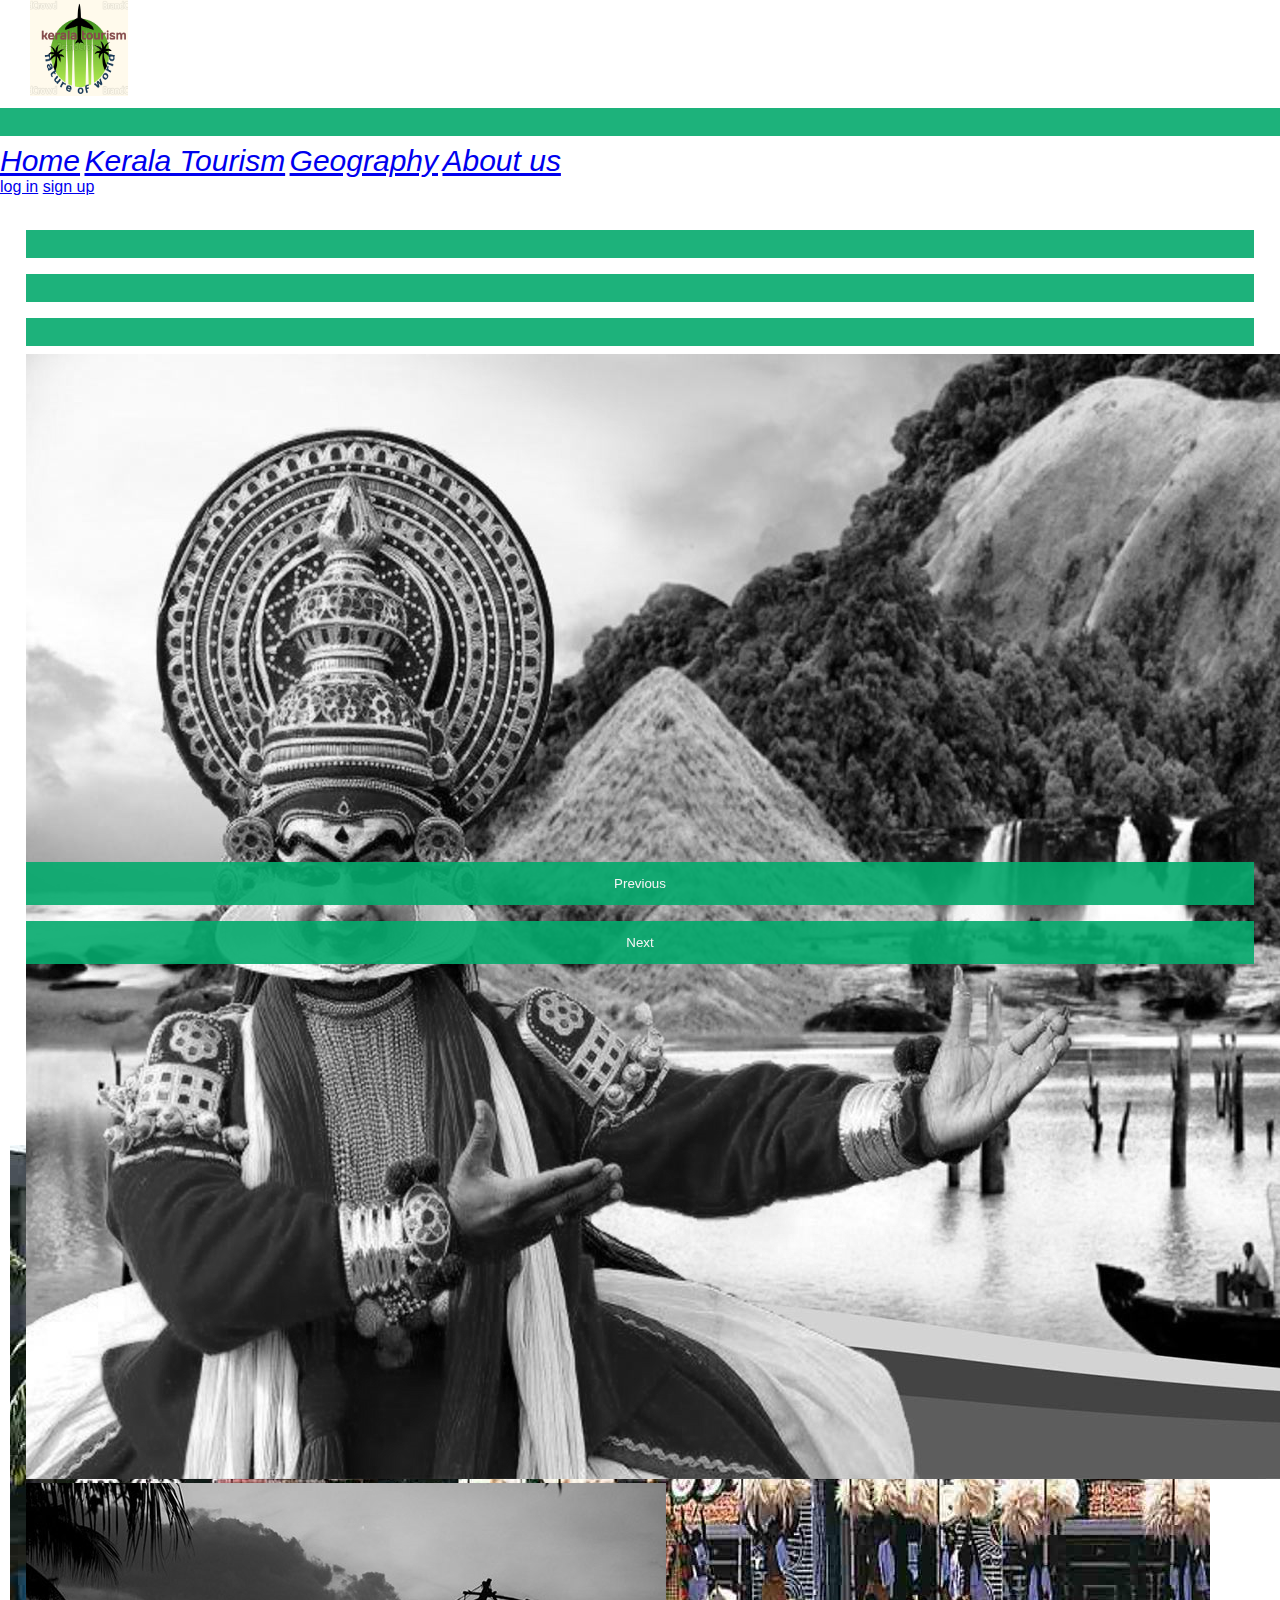
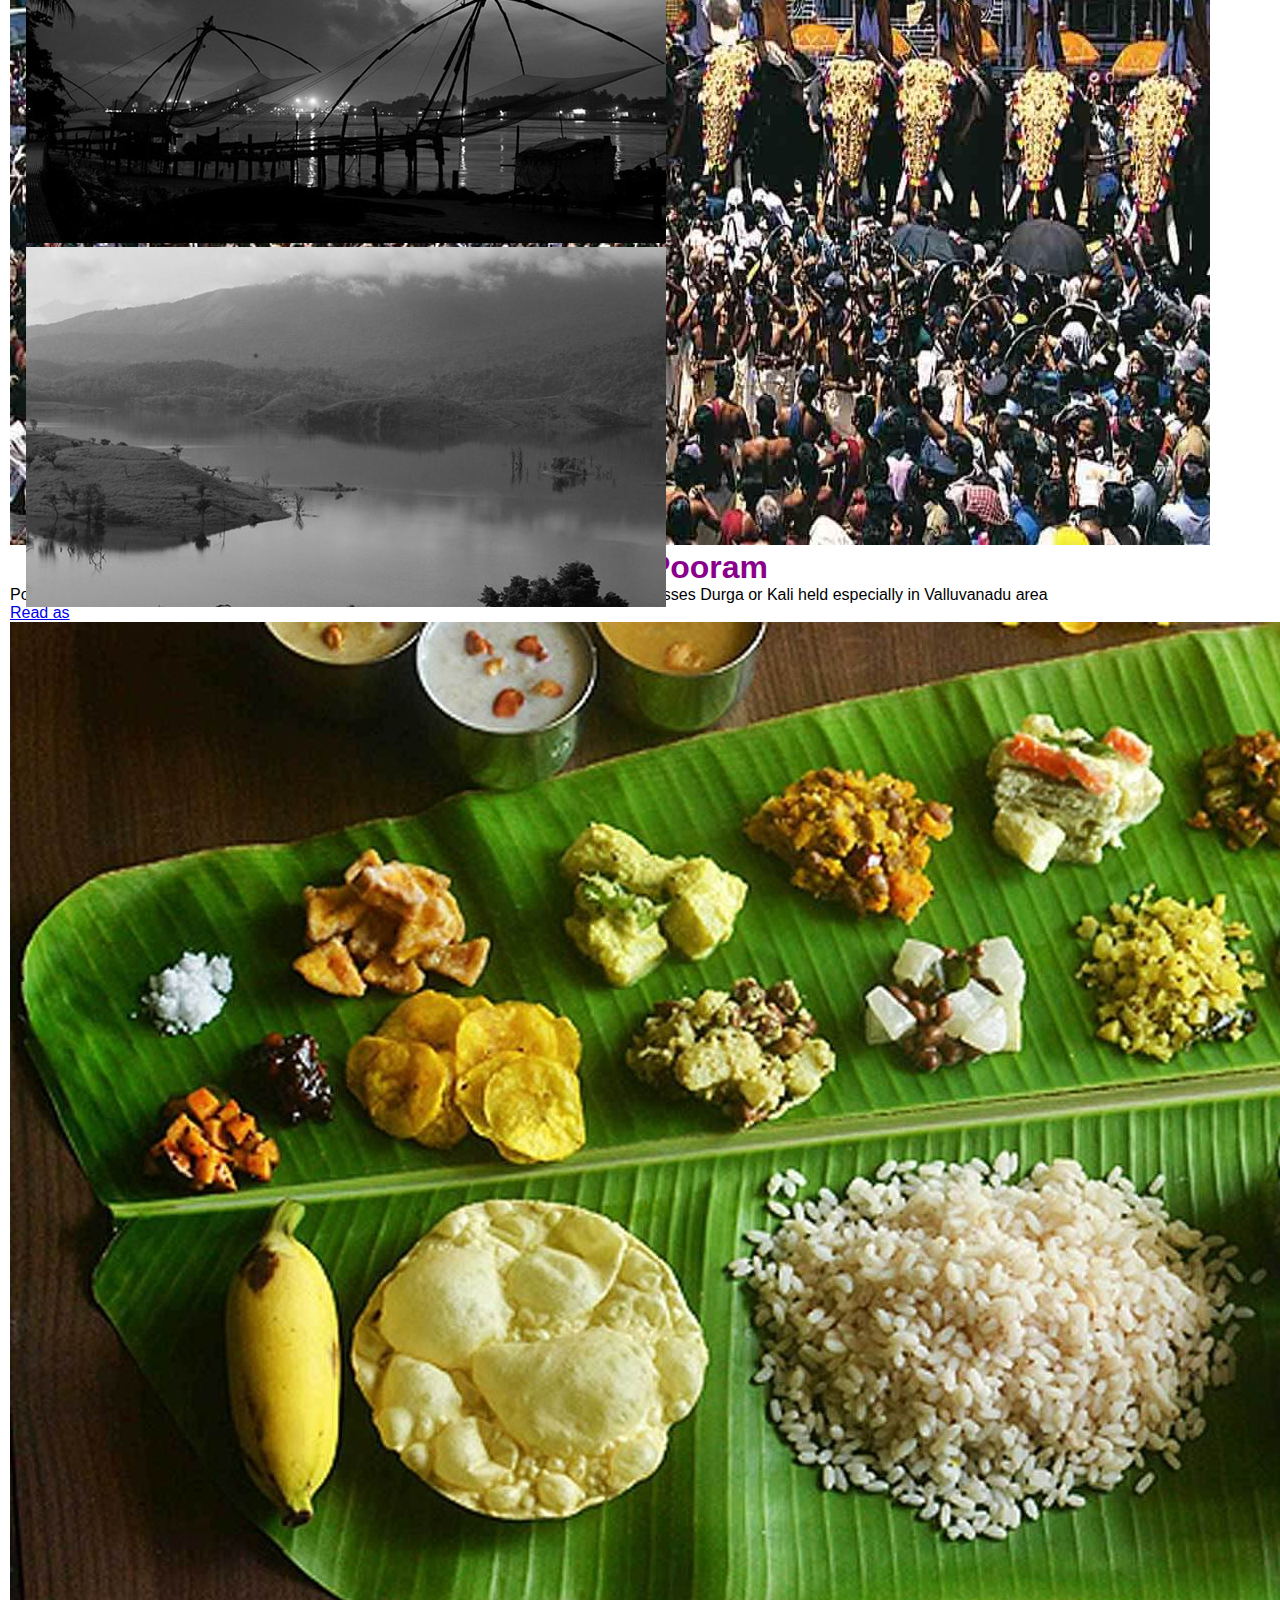
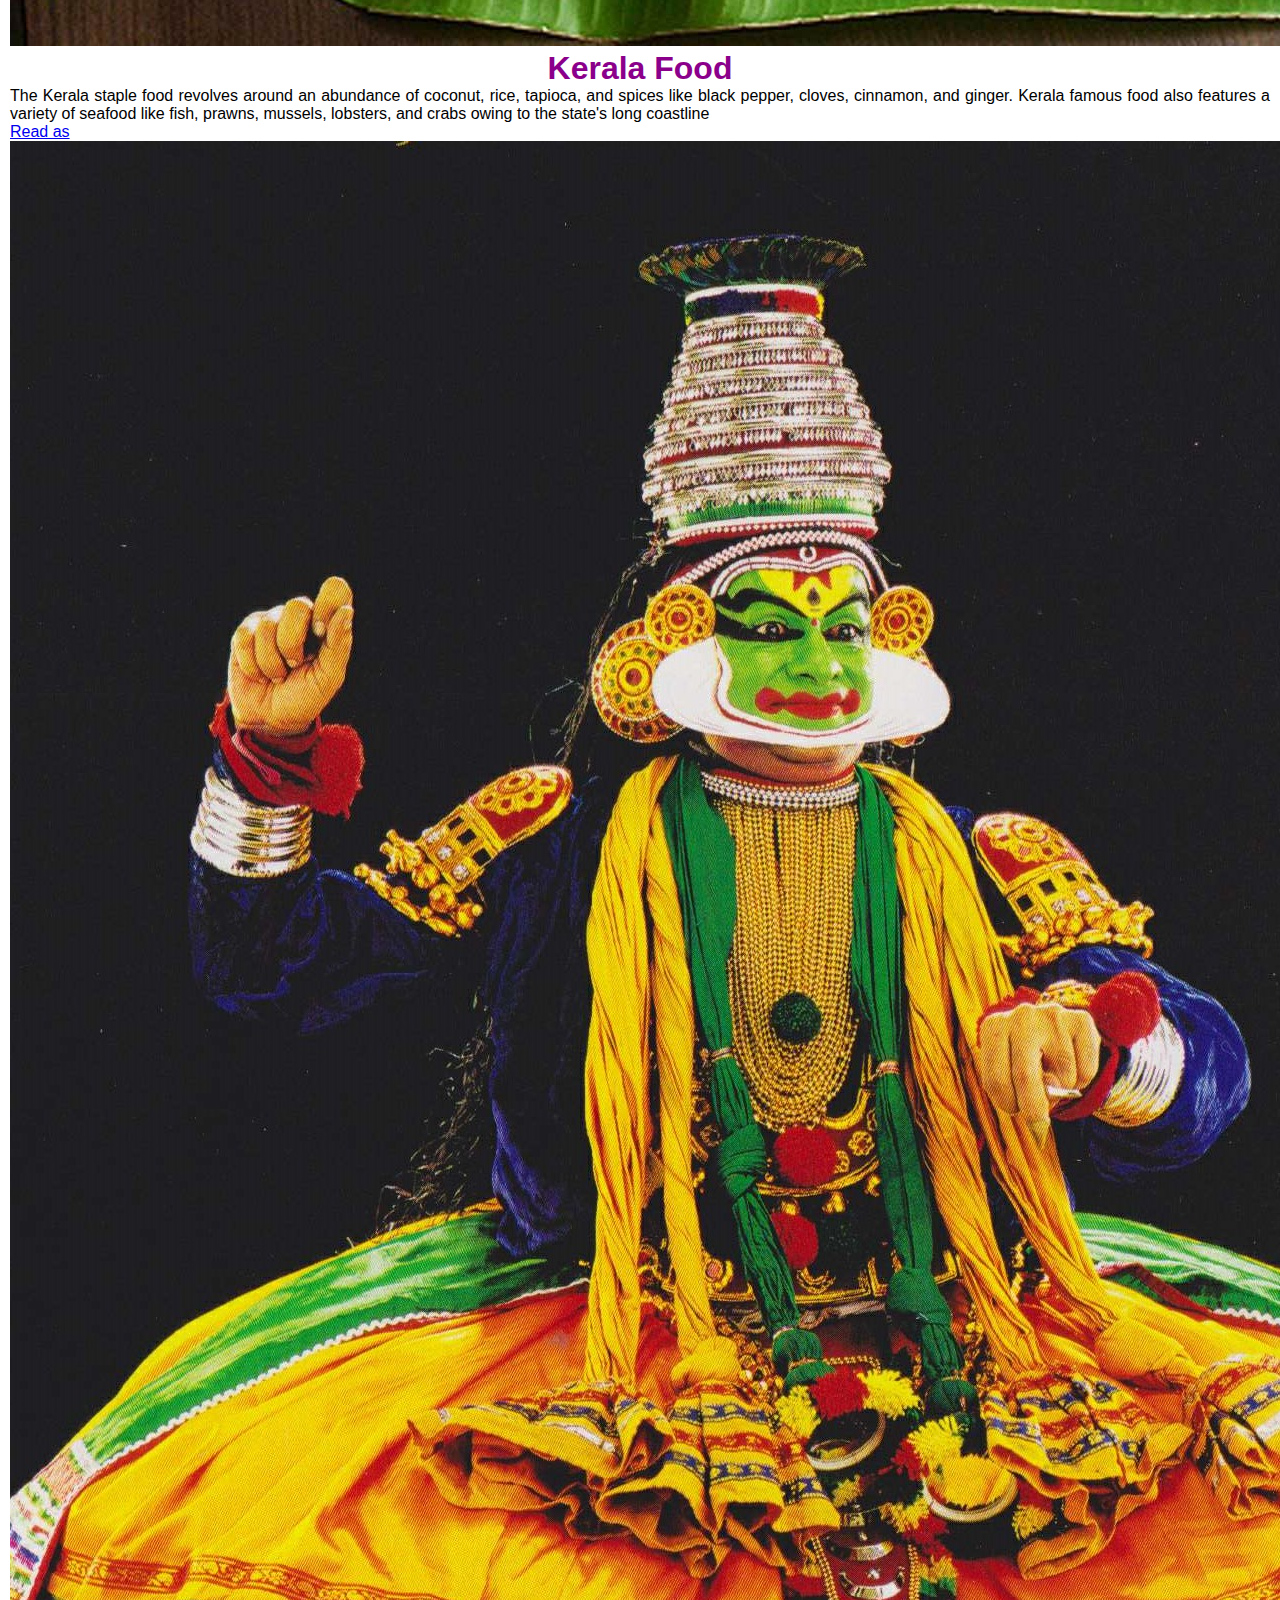
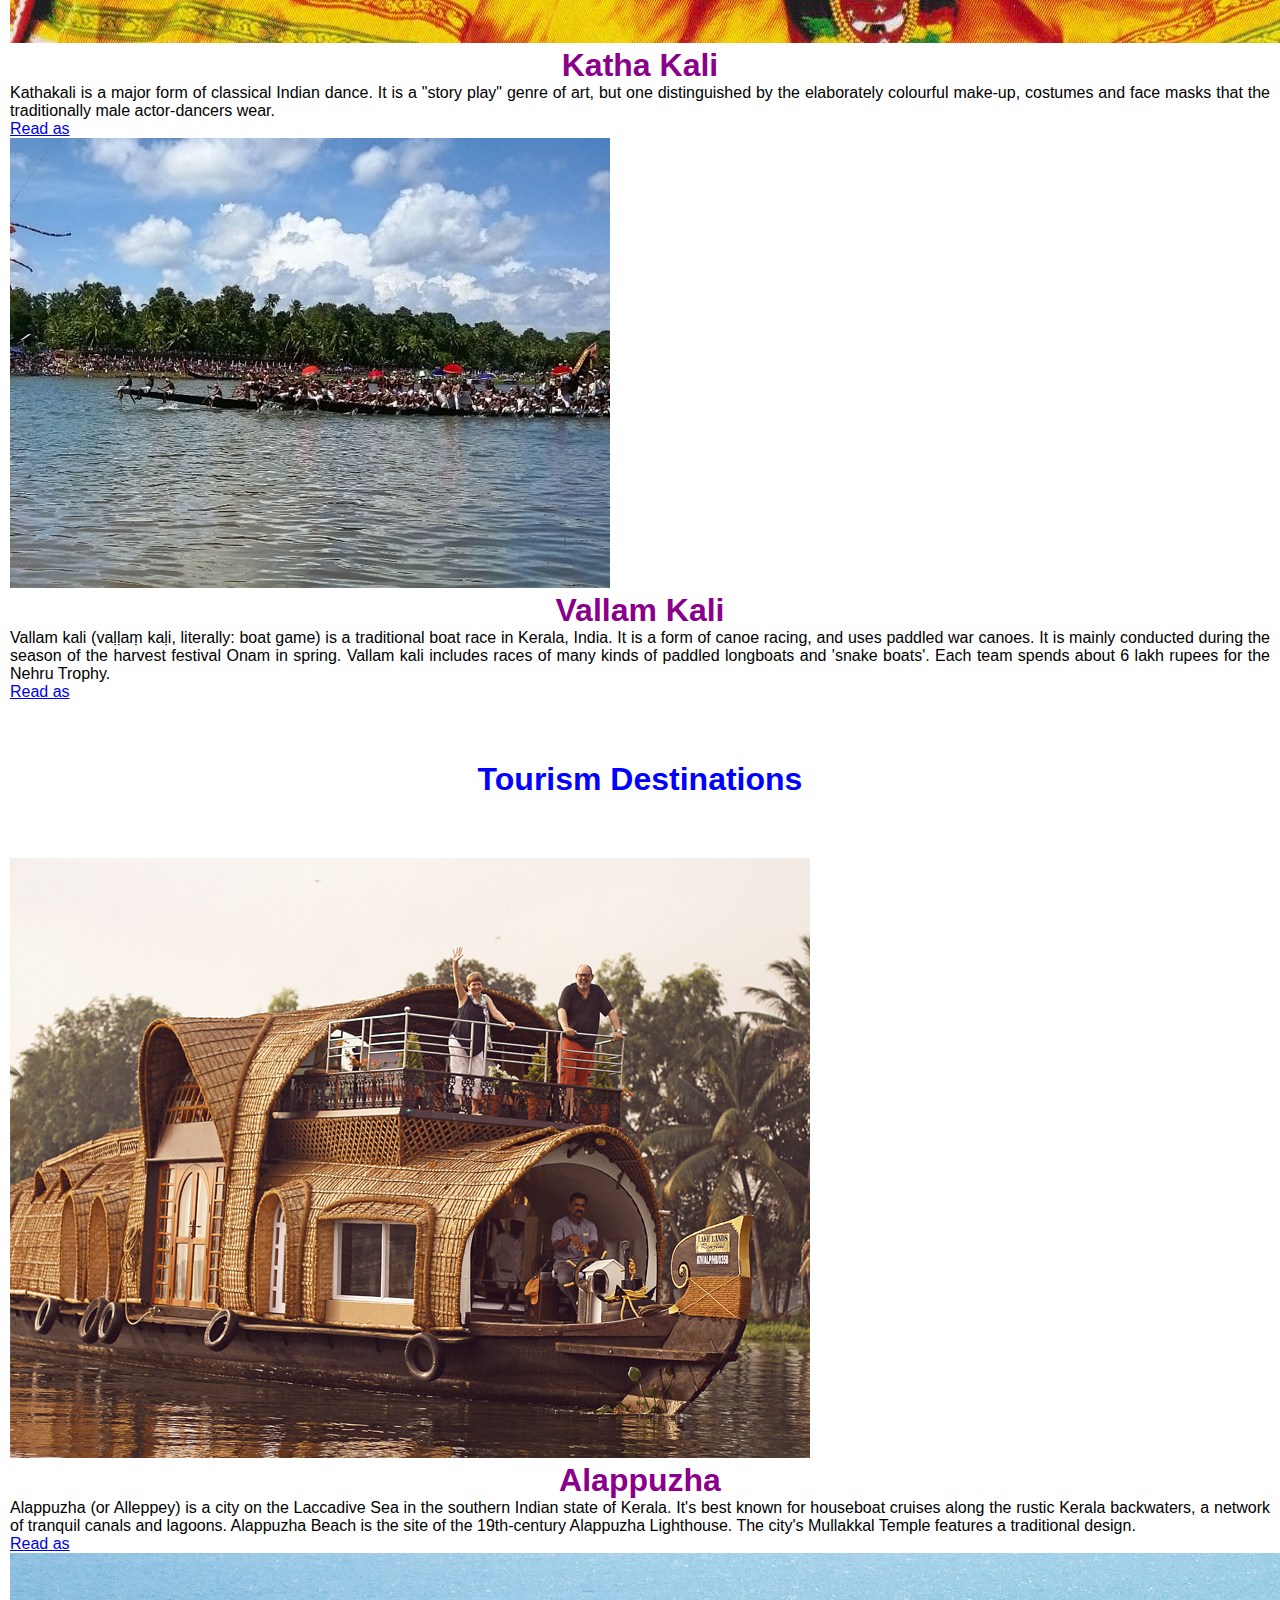
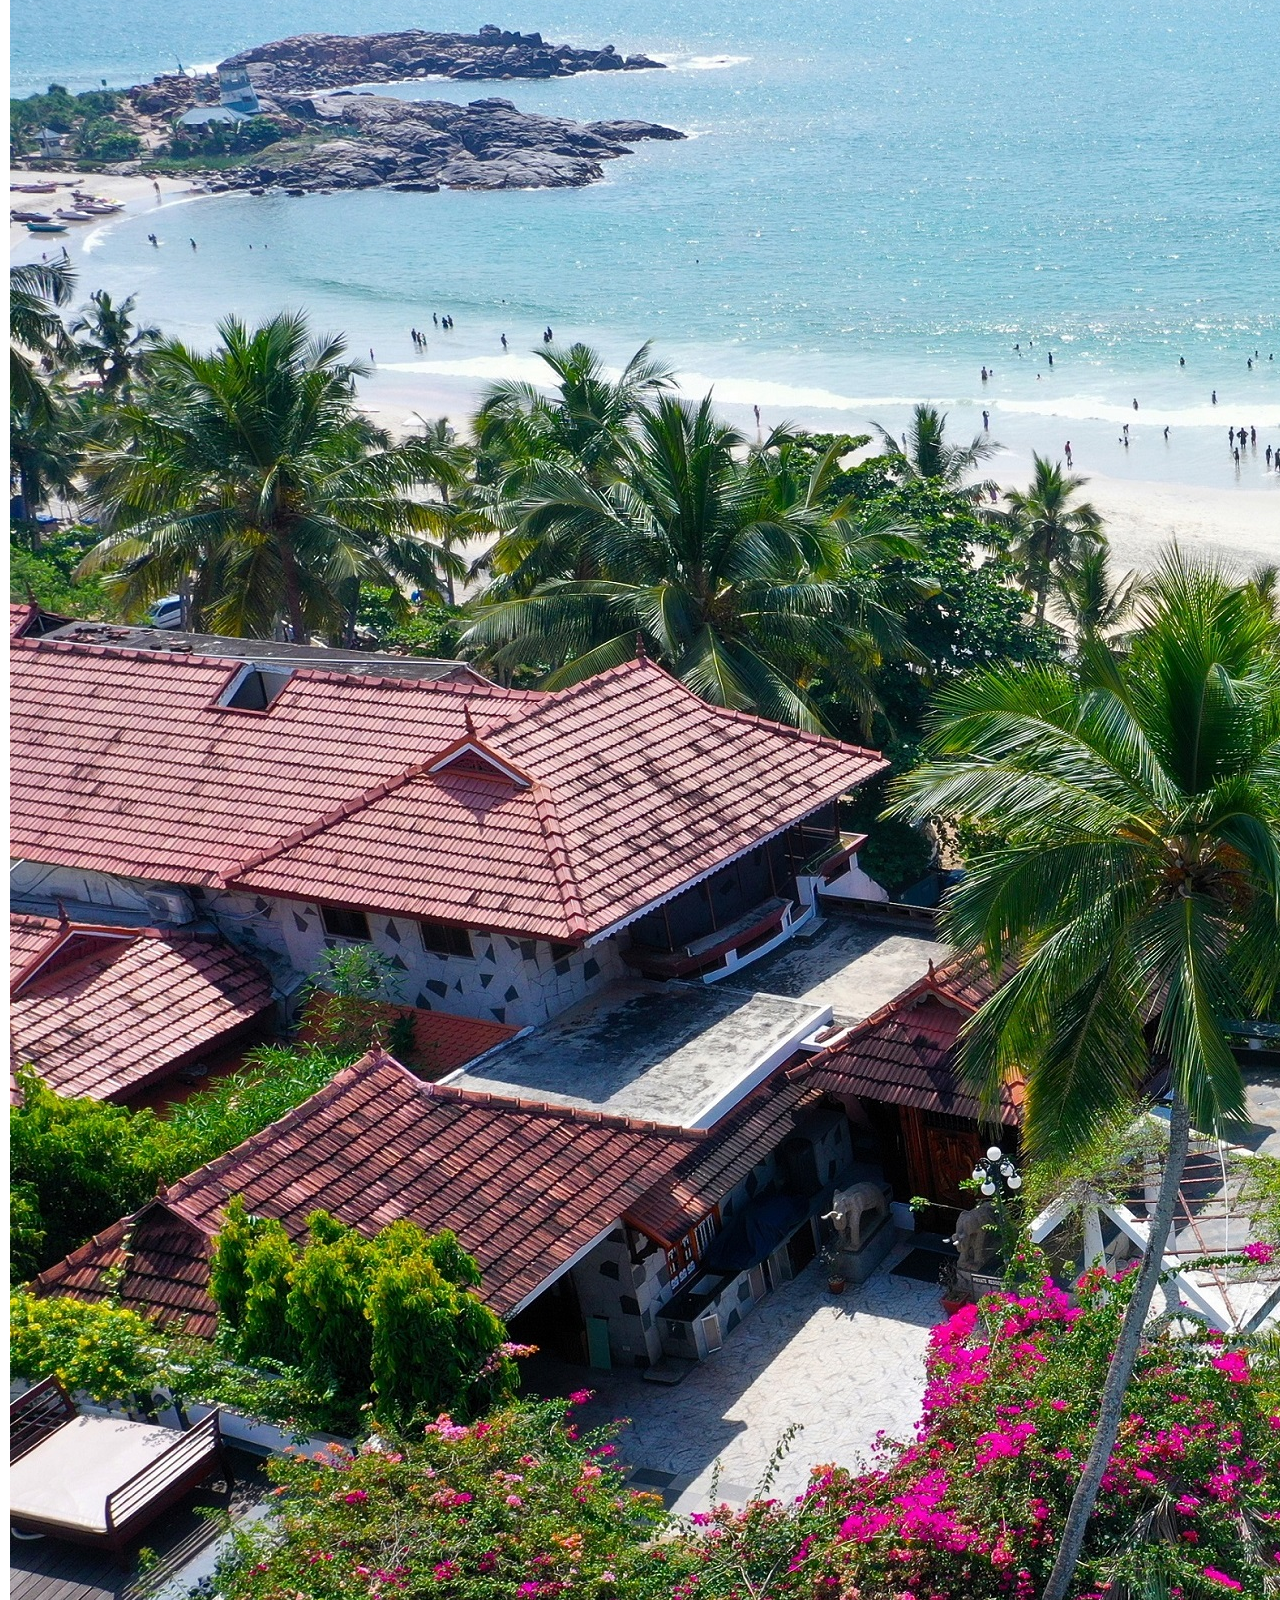
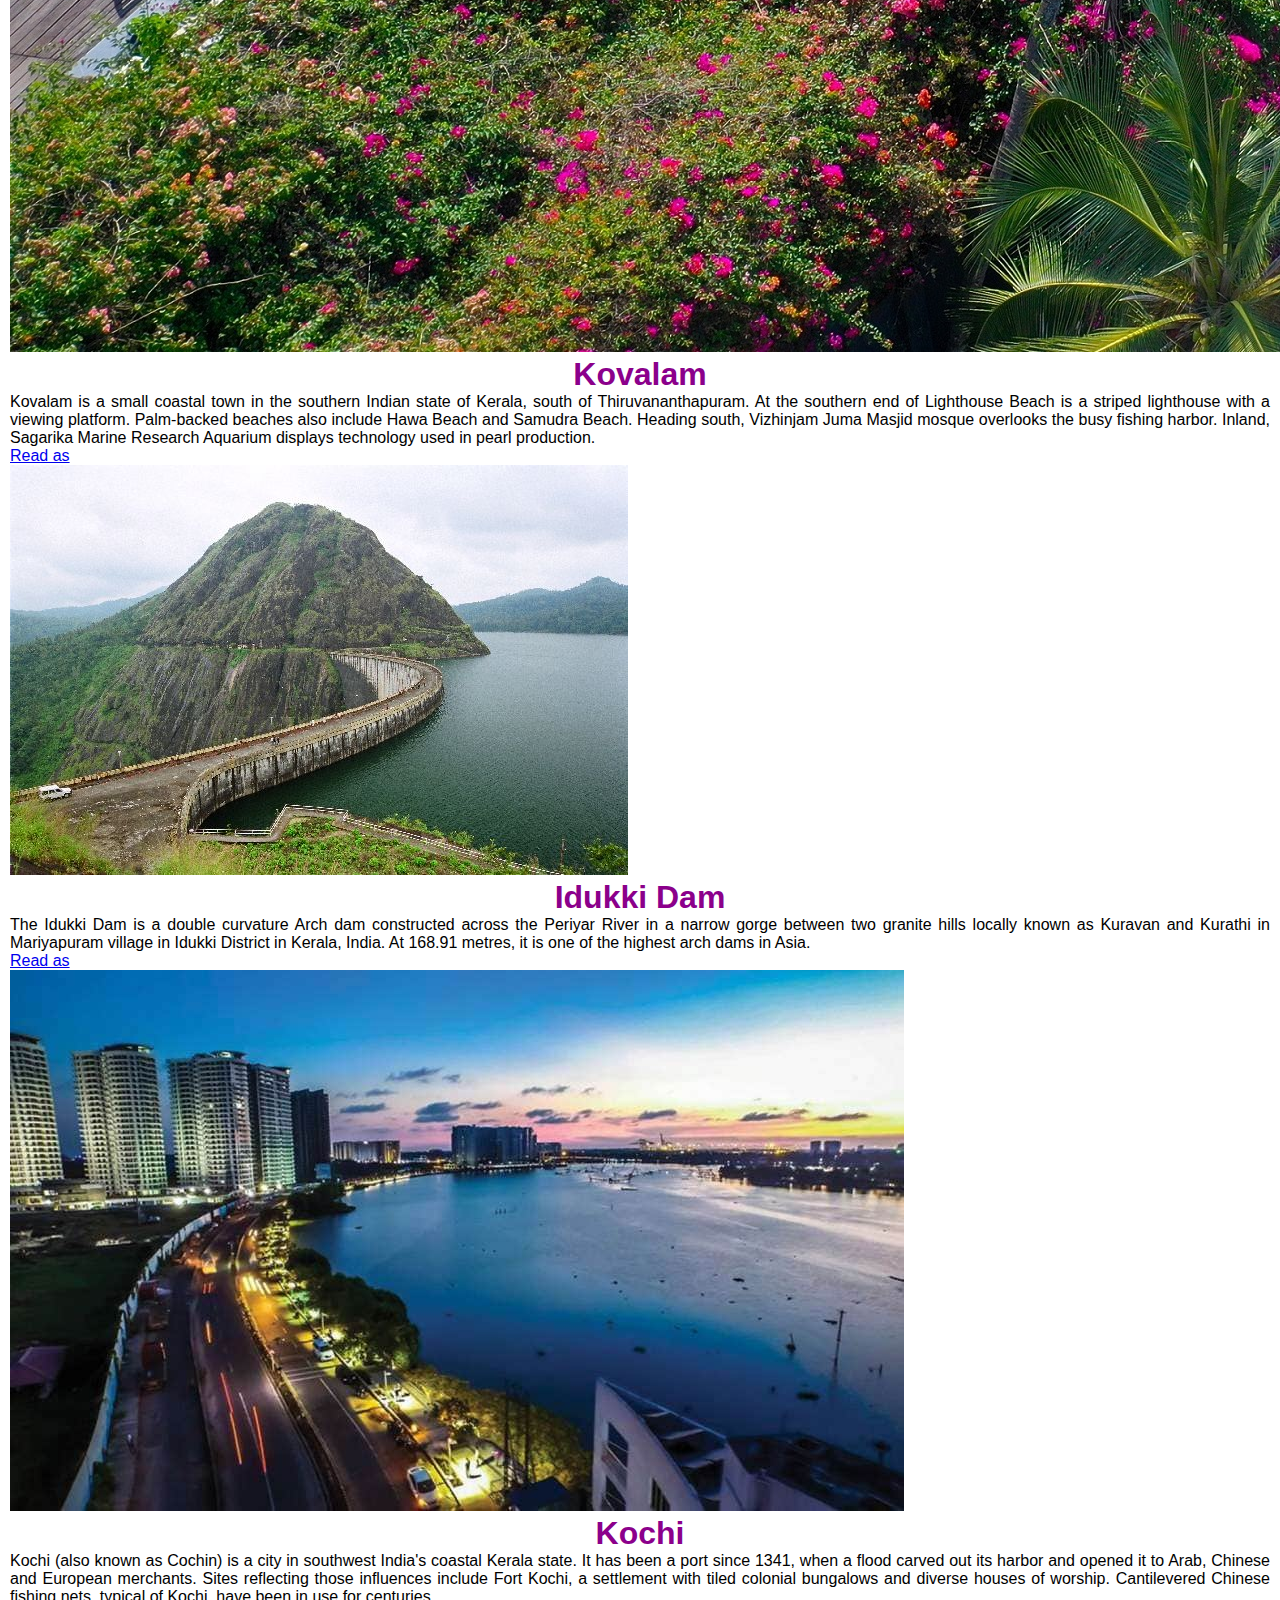
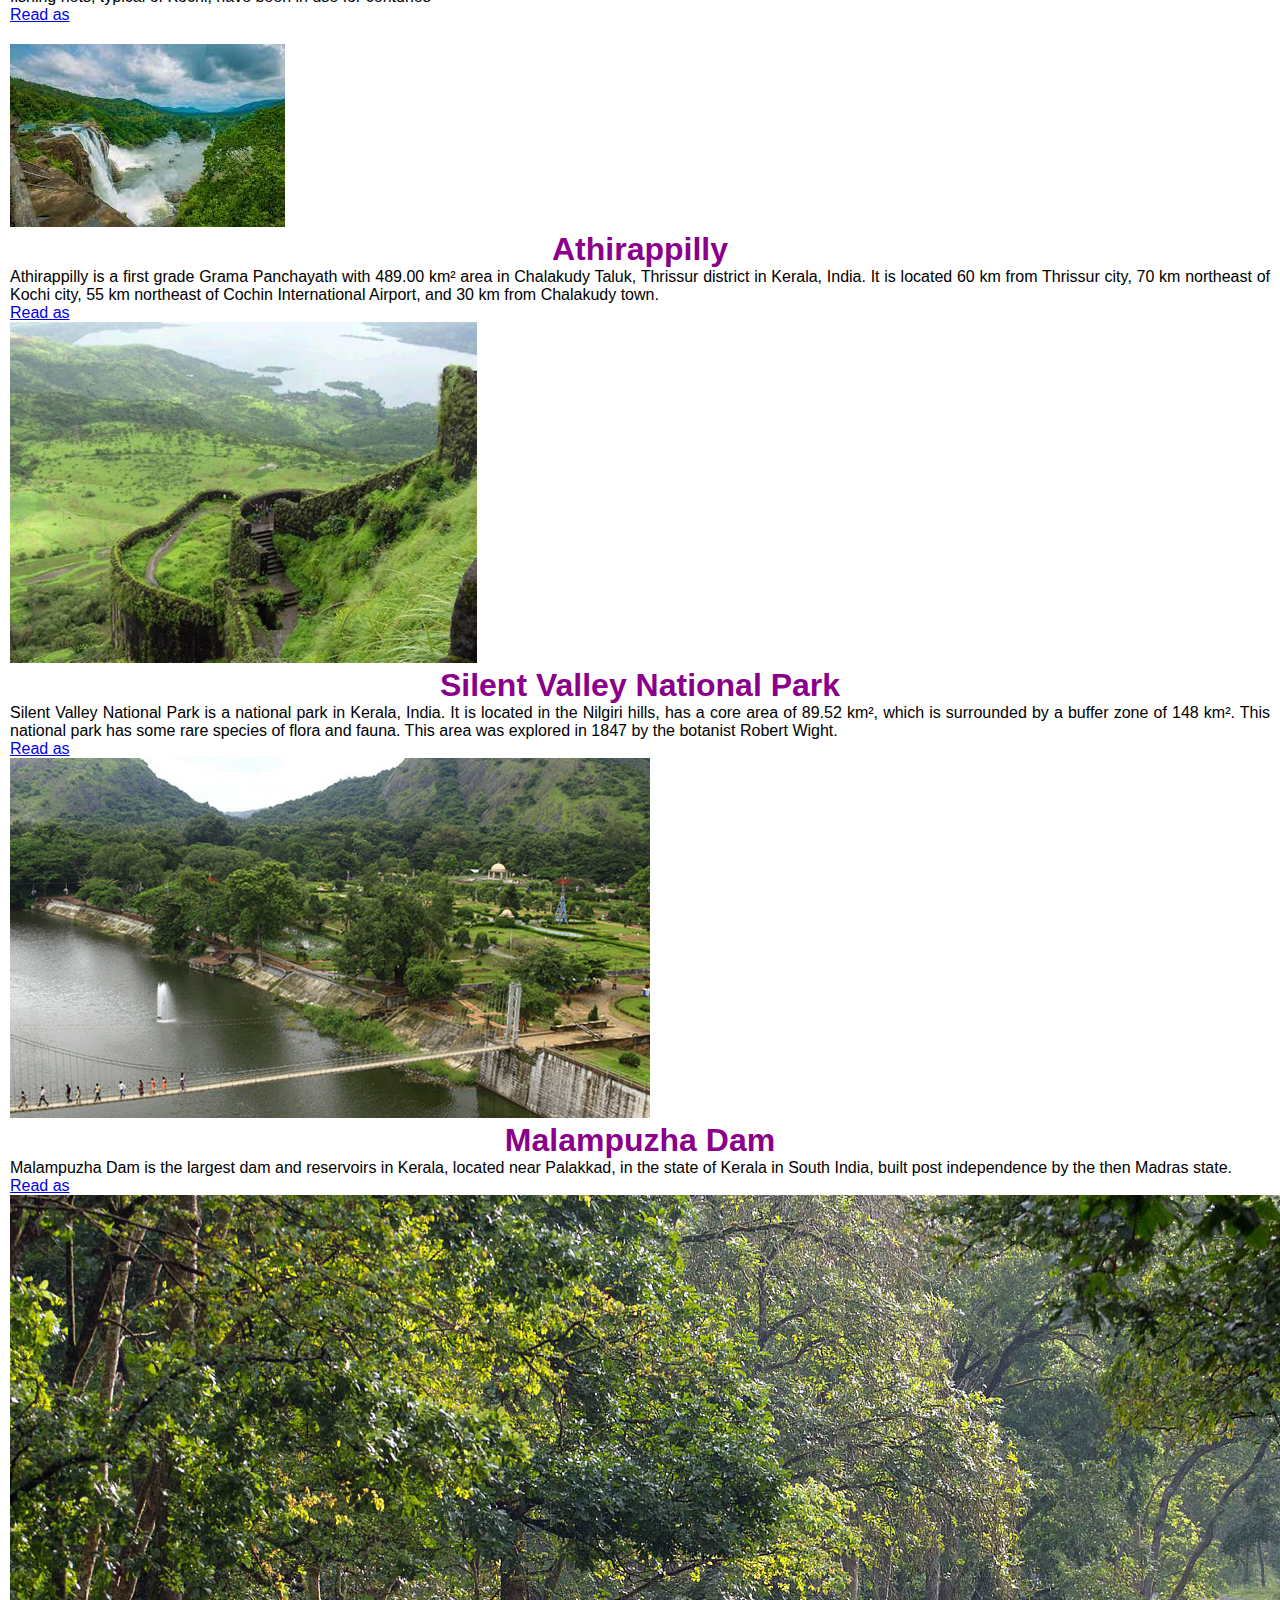
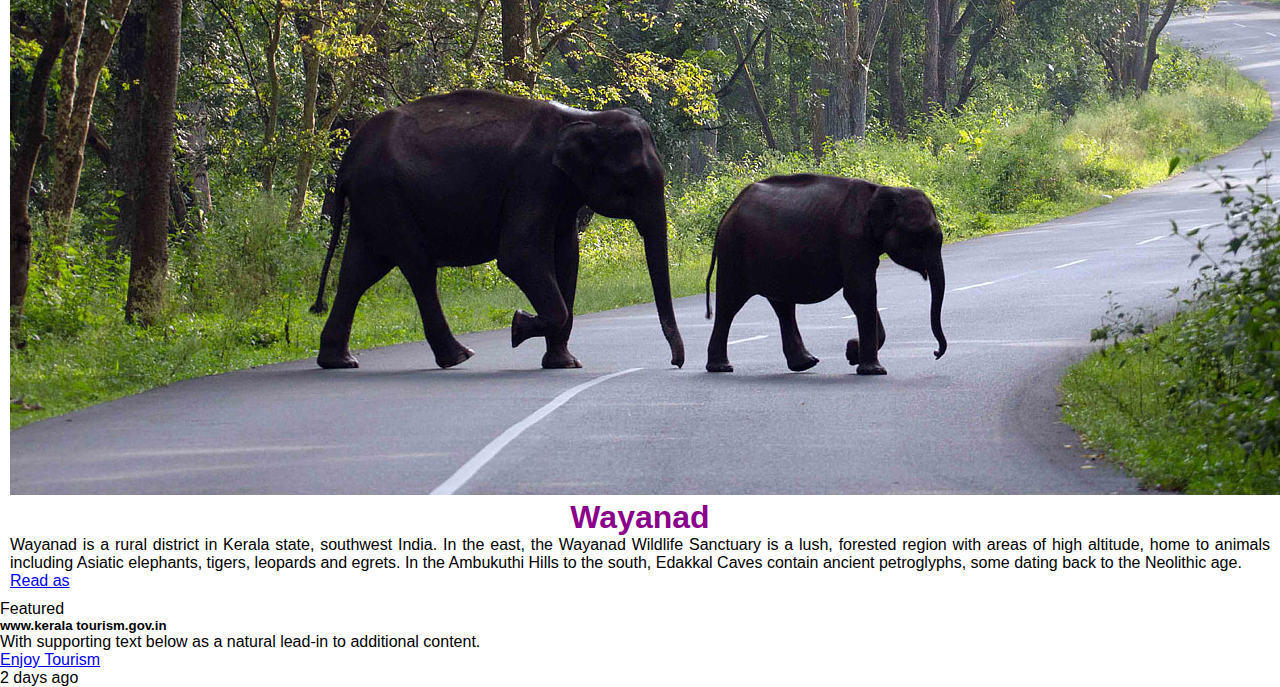
<file: index.html>
<!DOCTYPE html>
<html lang="en">
<head>
    <meta charset="UTF-8">
    <meta http-equiv="X-UA-Compatible" content="IE=edge">
    <meta name="viewport" content="width=device-width, initial-scale=1.0">
    <title>index</title>
    <link rel="stylesheet" href="./assets/css/style.css">
    <script src="https://cdn.jsdelivr.net/npm/@popperjs/core@2.10.2/dist/umd/popper.min.js" integrity="sha384-7+zCNj/IqJ95wo16oMtfsKbZ9ccEh31eOz1HGyDuCQ6wgnyJNSYdrPa03rtR1zdB" crossorigin="anonymous"></script>
    <script src="https://cdn.jsdelivr.net/npm/bootstrap@5.1.3/dist/js/bootstrap.min.js" integrity="sha384-QJHtvGhmr9XOIpI6YVutG+2QOK9T+ZnN4kzFN1RtK3zEFEIsxhlmWl5/YESvpZ13" crossorigin="anonymous"></script>
    <link href="https://cdn.jsdelivr.net/npm/bootstrap@5.1.3/dist/css/bootstrap.min.css" rel="stylesheet" integrity="sha384-1BmE4kWBq78iYhFldvKuhfTAU6auU8tT94WrHftjDbrCEXSU1oBoqyl2QvZ6jIW3" crossorigin="anonymous">
    <script src="https://cdn.jsdelivr.net/npm/bootstrap@5.1.3/dist/js/bootstrap.bundle.min.js" integrity="sha384-ka7Sk0Gln4gmtz2MlQnikT1wXgYsOg+OMhuP+IlRH9sENBO0LRn5q+8nbTov4+1p" crossorigin="anonymous"></script>
    
</head>
<body>

    <!-- naval-bar start here -->

    <nav class="navbar navbar-expand-lg navbar-light bg-light">
        <a class="navbar-brand" href="#">
            <img src="./img/logo2.png" alt="logo">
        </a>
        <button class="navbar-toggler" type="button" data-toggle="collapse" data-target="#navbarNavAltMarkup" aria-controls="navbarNavAltMarkup" aria-expanded="false" aria-label="Toggle navigation">
          <span class="navbar-toggler-icon"></span>
        </button>
        <div class="collapse navbar-collapse" id="navbarText">
          <div class="navbar-nav">
            <a class="nav-item nav-link active" href="#" class="navar">Home</a>
            <a class="nav-item nav-link" href="tourism.html">Kerala Tourism</a>
            <a class="nav-item nav-link" href="geography.html">Geography</a>
            <a class="nav-item nav-link" href="#">About us</a>
          </div>  
        </div>
        <div class="navebar-na">
          <div class="navbar-text collapse navbar-collapse">
            <a class="nav-item nav-link" href="login.html">log in</a>
            <a class="nav-item nav-link" href="signup.html">sign up</a>
          </div>
        </div>
      </nav>

      
    <!-- naval-bar end here -->

    <!-- carousel start here -->

    <div class="container">
      <div id="carouselExampleCaptions" class="carousel slide" data-bs-ride="carousel">
        <div class="carousel-indicators">
          <button type="button" data-bs-target="#carouselExampleCaptions" data-bs-slide-to="0" class="active" aria-current="true" aria-label="Slide 1"></button>
          <button type="button" data-bs-target="#carouselExampleCaptions" data-bs-slide-to="1" aria-label="Slide 2"></button>
          <button type="button" data-bs-target="#carouselExampleCaptions" data-bs-slide-to="2" aria-label="Slide 3"></button>
        </div>
        <div class="carousel-inner">
          <div class="carousel-item active">
            <img src="./img/kathakali.jpg" class="d-block w-100" alt="...">
            <div class="carousel-caption d-none d-md-block">
            </div>
          </div>
          <div class="carousel-item">
            <img src="./img/kochi2.jpg" class="d-block w-100" alt="...">
            <div class="carousel-caption d-none d-md-block">
            </div>
          </div>
          <div class="carousel-item">
            <img src="./img/wayanad3.jpg" class="d-block w-100" alt="...">
            <div class="carousel-caption d-none d-md-block">
            </div>
          </div>
        </div>
        <button class="carousel-control-prev" type="button" data-bs-target="#carouselExampleCaptions" data-bs-slide="prev">
          <span class="carousel-control-prev-icon" aria-hidden="true"></span>
          <span class="visually-hidden">Previous</span>
        </button>
        <button class="carousel-control-next" type="button" data-bs-target="#carouselExampleCaptions" data-bs-slide="next">
          <span class="carousel-control-next-icon" aria-hidden="true"></span>
          <span class="visually-hidden">Next</span>
        </button>
      </div>
    </div> 

    <!-- carousel end here -->

    <!-- heading start -->

    <header class="heading">
      <h1>Kerala Culture & Heritage Tourism</h1>
    </header>

    <!-- heading end -->

    <!-- culture start -->

    <section class="py-3box">
      <div class="row">
        <div class="col-md-3 box-holder shadow ">
          <div class="culture-img">
            <img src="./img/thrissurpooram.jpg" alt="pooram" class="img-fluid">
          </div>
          <div class="culture-info p-3"> 
            <h1 class="culture-name">Thrissur Pooram</h1>
            <p class="cul">Pooram pronounced is an annual festival, which is celebrated in temples dedicated to goddesses Durga or Kali held especially in Valluvanadu area </p>
            <a href="trissur.html">Read as</a>
          </div>
        </div>
        <div class="col-md-3 culture-holder shadow">
          <div class="culture-img">
            <img src="./img/food.jpg" alt="food" class="img-fluid">
          </div>
          <div class="culture-info p-3">
            <h1 class="culture-name">Kerala Food</h1>
            <p class="cul">The Kerala staple food revolves around an abundance of coconut, rice, tapioca, and spices like black pepper, cloves, cinnamon, and ginger. Kerala famous food also features a variety of seafood like fish, prawns, mussels, lobsters, and crabs owing to the state's long coastline</p>
            <a href="food.html">Read as</a>
          </div>
        </div>
        <div class="col-md-3 culture-holder shadow">
          <div class="culture-img">
            <img src="./img/kathakali1.jpg" alt="kathalali" class="img-fluid">
          </div>
          <div class="culture-info p-3">
            <h1 class="culture-name">Katha Kali</h1>
            <p class="cul">Kathakali is a major form of classical Indian dance. It is a "story play" genre of art, but one distinguished by the elaborately colourful make-up, costumes and face masks that the traditionally male actor-dancers wear.</p>
            <a href="kathakali.html">Read as</a>
          </div>
        </div>
        <div class="col-md-3 culture-holder shadow">
          <div class="culture-img">
            <img src="./img/vallamkali.jpg" alt="" class="img-fluid">
          </div>
          <div class="culture-info p-3">
            <h1 class="culture-name">Vallam Kali</h1>
            <p class="cat">Vallam kali (vaḷḷaṃ kaḷi, literally: boat game) is a traditional boat race in Kerala, India. It is a form of canoe racing, and uses paddled war canoes. It is mainly conducted during the season of the harvest festival Onam in spring. Vallam kali includes races of many kinds of paddled longboats and 'snake boats'. Each team spends about 6 lakh rupees for the Nehru Trophy.</p>
            <a href="vallamkali.html">Read as</a>
          </div>
        </div>
      </div>
    </section>

    <!-- culture ends -->

    <!-- heading start -->

    <header class="heading">
      <h1>Tourism Destinations</h1>
    </header>

    <!-- heading end -->

    <!-- destination start -->

    <section class="py-3box">
      <div class="row">
        <div class="col-md-3 box-holder shadow ">
          <div class="culture-img">
            <img src="./img/alappuzhanew.jpg" alt="alappuzha" class="img-fluid">
          </div>
          <div class="culture-info p-3"> 
            <h1 class="culture-name">Alappuzha</h1>
            <p class="cul">Alappuzha (or Alleppey) is a city on the Laccadive Sea in the southern Indian state of Kerala. It's best known for houseboat cruises along the rustic Kerala backwaters, a network of tranquil canals and lagoons. Alappuzha Beach is the site of the 19th-century Alappuzha Lighthouse. The city's Mullakkal Temple features a traditional design.</p>
            <a href="#">Read as</a>
          </div>
        </div>
        <div class="col-md-3 culture-holder shadow">
          <div class="culture-img">
            <img src="./img/kovalamnew.jfif" alt="kovalam" class="img-fluid">
          </div>
          <div class="culture-info p-3">
            <h1 class="culture-name">Kovalam</h1>
            <p class="cul">Kovalam is a small coastal town in the southern Indian state of Kerala, south of Thiruvananthapuram. At the southern end of Lighthouse Beach is a striped lighthouse with a viewing platform. Palm-backed beaches also include Hawa Beach and Samudra Beach. Heading south, Vizhinjam Juma Masjid mosque overlooks the busy fishing harbor. Inland, Sagarika Marine Research Aquarium displays technology used in pearl production.</p>
            <a href="#">Read as</a>
          </div>
        </div>
        <div class="col-md-3 culture-holder shadow">
          <div class="culture-img">
            <img src="./img/idukkidam.jpg" alt="dam" class="img-fluid">
          </div>
          <div class="culture-info p-3">
            <h1 class="culture-name">Idukki Dam</h1>
            <p class="cul">The Idukki Dam is a double curvature Arch dam constructed across the Periyar River in a narrow gorge between two granite hills locally known as Kuravan and Kurathi in Mariyapuram village in Idukki District in Kerala, India. At 168.91 metres, it is one of the highest arch dams in Asia.</p>
            <a href="#">Read as</a>
          </div>
        </div>
        <div class="col-md-3 culture-holder shadow">
          <div class="culture-img">
            <img src="./img/kochinew.jpg" alt="kochi" class="img-fluid">
          </div>
          <div class="culture-info p-3">
            <h1 class="culture-name">Kochi</h1>
            <p class="cat">Kochi (also known as Cochin) is a city in southwest India's coastal Kerala state. It has been a port since 1341, when a flood carved out its harbor and opened it to Arab, Chinese and European merchants. Sites reflecting those influences include Fort Kochi, a settlement with tiled colonial bungalows and diverse houses of worship. Cantilevered Chinese fishing nets, typical of Kochi, have been in use for centuries</p>
            <a href="#">Read as</a>
          </div>
        </div>
      </div>
    </section>
    <section class="py-3box">
      <div class="row">
        <div class="col-md-3 box-holder shadow ">
          <div class="culture-img">
            <img src="./img/athirapilly.jpg" alt="athirapilly" class="img-fluid">
          </div>
          <div class="culture-info p-3"> 
            <h1 class="culture-name">Athirappilly</h1>
            <p class="cul">Athirappilly is a first grade Grama Panchayath with 489.00 km² area in Chalakudy Taluk, Thrissur district in Kerala, India. It is located 60 km from Thrissur city, 70 km northeast of Kochi city, 55 km northeast of Cochin International Airport, and 30 km from Chalakudy town.</p>
            <a href="#">Read as</a>
          </div>
        </div>
        <div class="col-md-3 culture-holder shadow">
          <div class="culture-img">
            <img src="./img/silent-valley.jpg" alt="silent-valley" class="img-fluid">
          </div>
          <div class="culture-info p-3">
            <h1 class="culture-name">Silent Valley National Park</h1>
            <p class="cul">Silent Valley National Park is a national park in Kerala, India. It is located in the Nilgiri hills, has a core area of 89.52 km², which is surrounded by a buffer zone of 148 km². This national park has some rare species of flora and fauna. This area was explored in 1847 by the botanist Robert Wight. </p>
            <a href="#">Read as</a>
          </div>
        </div>
        <div class="col-md-3 culture-holder shadow">
          <div class="culture-img">
            <img src="./img/malampuzha.jpg" alt="kathalali" class="img-fluid">
          </div>
          <div class="culture-info p-3">
            <h1 class="culture-name">Malampuzha Dam</h1>
            <p class="cul">Malampuzha Dam is the largest dam and reservoirs in Kerala, located near Palakkad, in the state of Kerala in South India, built post independence by the then Madras state.</p>
            <a href="#">Read as</a>
          </div>
        </div>
        <div class="col-md-3 culture-holder shadow">
          <div class="culture-img">
            <img src="./img/wayanadnew.jpg" alt="wayanad" class="img-fluid">
          </div>
          <div class="culture-info p-3">
            <h1 class="culture-name">Wayanad</h1>
            <p class="cat">Wayanad is a rural district in Kerala state, southwest India. In the east, the Wayanad Wildlife Sanctuary is a lush, forested region with areas of high altitude, home to animals including Asiatic elephants, tigers, leopards and egrets. In the Ambukuthi Hills to the south, Edakkal Caves contain ancient petroglyphs, some dating back to the Neolithic age.</p>
            <a href="#">Read as</a>
          </div>
        </div>
      </div>
    </section>

    <!-- destination end -->

    <!-- start footer -->

    <div class="footer">
      <div class="card text-center">
        <div class="card-header">
          Featured
        </div>
        <div class="card-body">
          <h5 class="card-title">www.kerala tourism.gov.in</h5>
          <p class="card-text">With supporting text below as a natural lead-in to additional content.</p>
          <a href="#" class="btn btn-primary">Enjoy Tourism</a>
        </div>
        <div class="card-footer text-muted">
          2 days ago
        </div>
      </div>
    </div>

      <!-- end footer -->
</body>
</html>
</file>
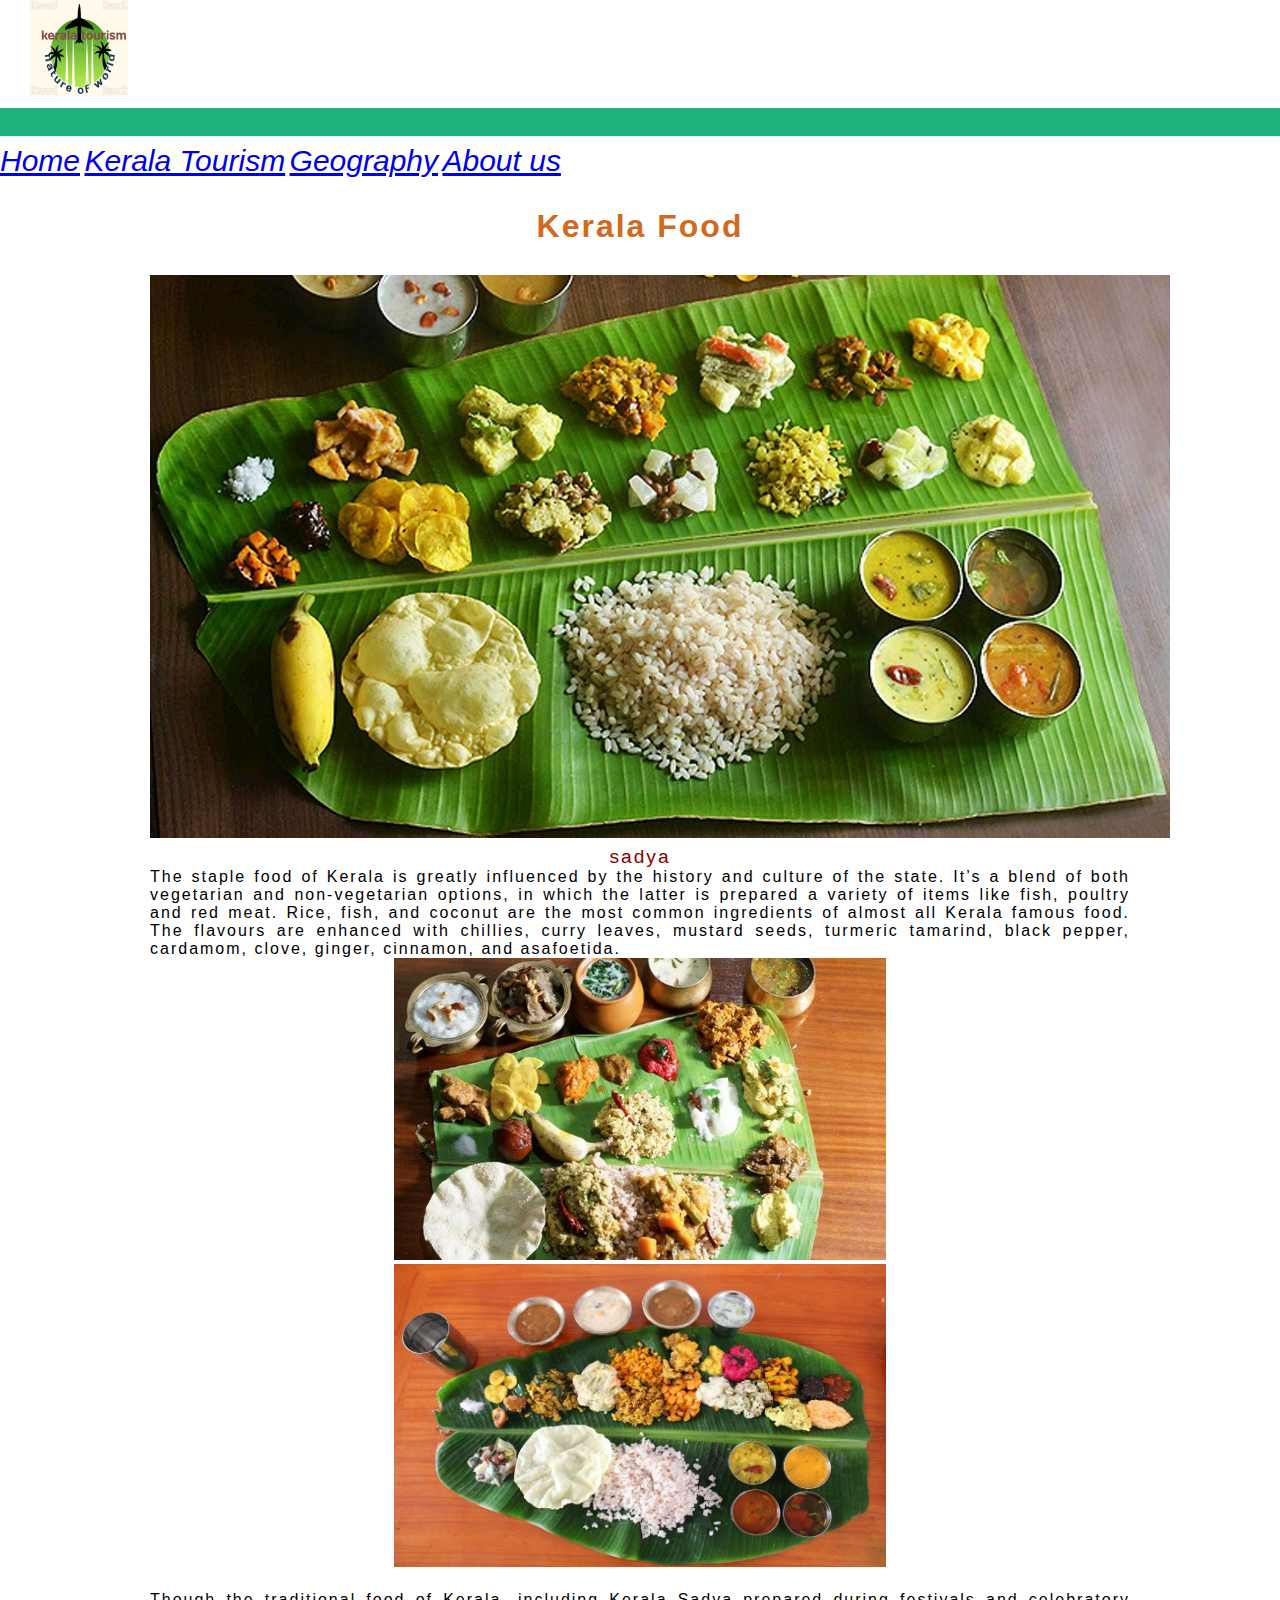
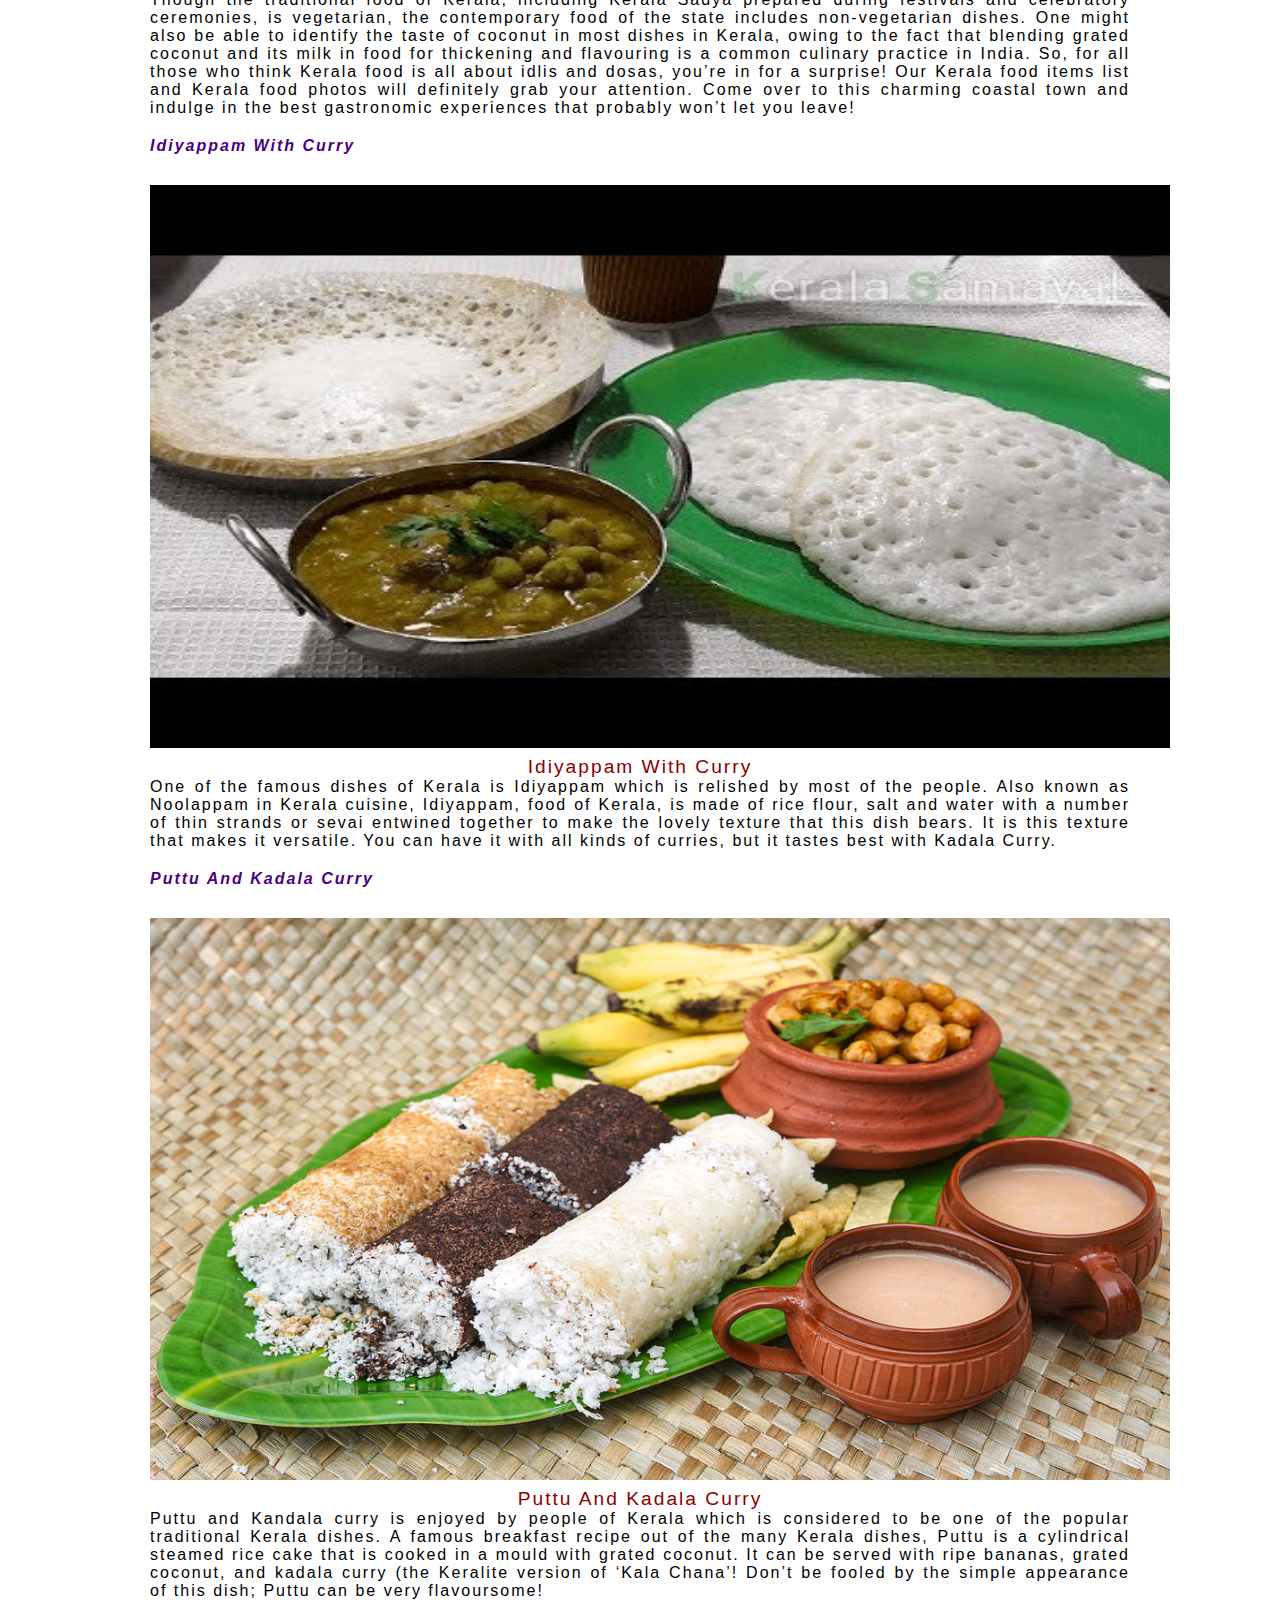
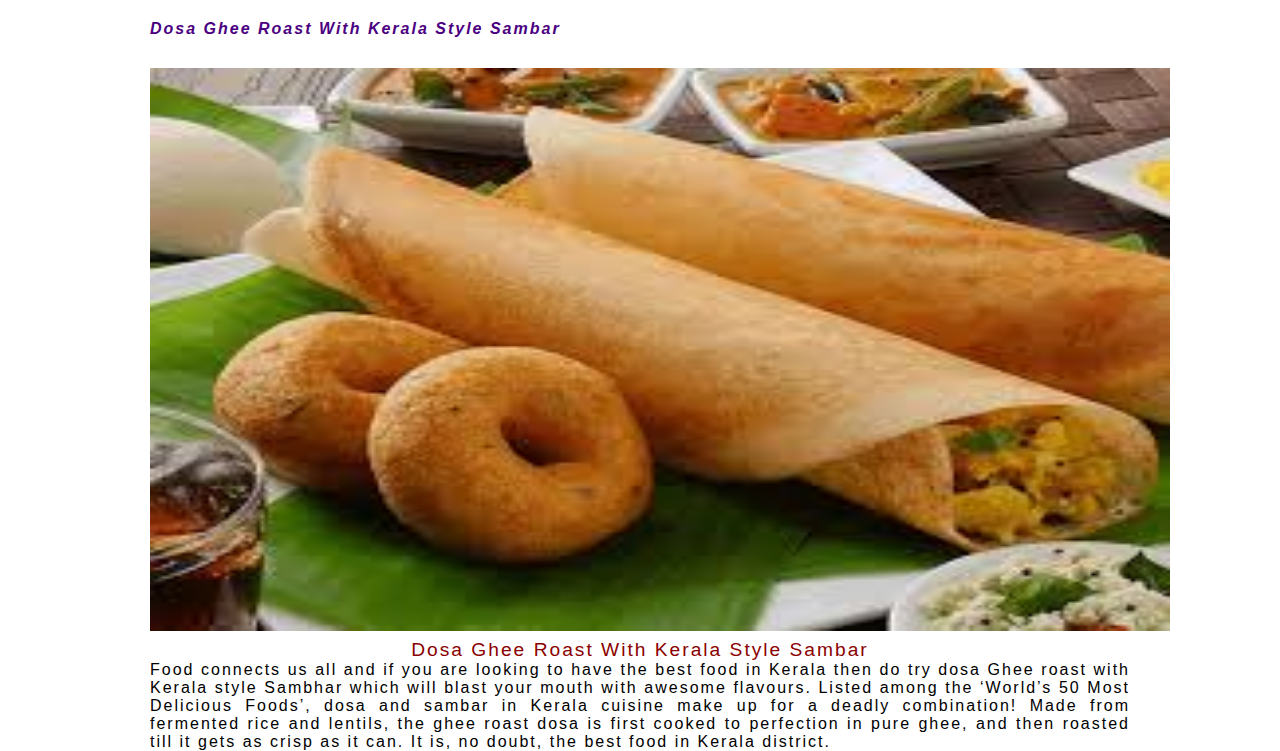
<file: food.html>
<!DOCTYPE html>
<html lang="en">
    <head>
        <meta charset="UTF-8">
        <meta http-equiv="X-UA-Compatible" content="IE=edge">
        <meta name="viewport" content="width=device-width, initial-scale=1.0">
        <title>kerala-food</title>
        <link rel="stylesheet" href="./assets/css/style.css">
        <script src="https://cdn.jsdelivr.net/npm/@popperjs/core@2.10.2/dist/umd/popper.min.js" integrity="sha384-7+zCNj/IqJ95wo16oMtfsKbZ9ccEh31eOz1HGyDuCQ6wgnyJNSYdrPa03rtR1zdB" crossorigin="anonymous"></script>
        <script src="https://cdn.jsdelivr.net/npm/bootstrap@5.1.3/dist/js/bootstrap.min.js" integrity="sha384-QJHtvGhmr9XOIpI6YVutG+2QOK9T+ZnN4kzFN1RtK3zEFEIsxhlmWl5/YESvpZ13" crossorigin="anonymous"></script>
        <link href="https://cdn.jsdelivr.net/npm/bootstrap@5.1.3/dist/css/bootstrap.min.css" rel="stylesheet" integrity="sha384-1BmE4kWBq78iYhFldvKuhfTAU6auU8tT94WrHftjDbrCEXSU1oBoqyl2QvZ6jIW3" crossorigin="anonymous">
        <script src="https://cdn.jsdelivr.net/npm/bootstrap@5.1.3/dist/js/bootstrap.bundle.min.js" integrity="sha384-ka7Sk0Gln4gmtz2MlQnikT1wXgYsOg+OMhuP+IlRH9sENBO0LRn5q+8nbTov4+1p" crossorigin="anonymous"></script>
        
    </head>
    <body>
    
        <!-- naval-bar start here -->
    
        <nav class="navbar navbar-expand-lg navbar-light bg-light">
            <a class="navbar-brand" href="#">
                <img src="./img/logo2.png" alt="logo">
            </a>
            <button class="navbar-toggler" type="button" data-toggle="collapse" data-target="#navbarNavAltMarkup" aria-controls="navbarNavAltMarkup" aria-expanded="false" aria-label="Toggle navigation">
              <span class="navbar-toggler-icon"></span>
            </button>
            <div class="collapse navbar-collapse" id="navbarText">
              <div class="navbar-nav">
                <a class="nav-item nav-link" href="index.html" class="navar">Home</a>
                <a class="nav-item nav-link" href="tourism.html">Kerala Tourism</a>
                <a class="nav-item nav-link" href="geography.html">Geography</a>
                <a class="nav-item nav-link" href="#">About us</a>
              </div>  
            </div>
          </nav>
    
          
        <!-- naval-bar end here -->
        
        <div class="food">
            <h1>Kerala Food</h1>
            <div class="sadya"> 
                <img src="./img/food1.jpg" alt="sadya">
                <p>sadya</p>
            </div>
            <p>The staple food of Kerala is greatly influenced by the history and culture of the state. It’s a blend of both vegetarian and non-vegetarian options, in which the latter is prepared a variety of items like fish, poultry and red meat. Rice, fish, and coconut are the most common ingredients of almost all Kerala famous food. The flavours are enhanced with chillies, curry leaves, mustard seeds, turmeric tamarind, black pepper, cardamom, clove, ginger, cinnamon, and asafoetida.</p>
            <div class="pict">
                <img src="./img/food4.jpg" alt="climate">
                <img src="./img/food8.jpg" alt="climate"class="pi"> 
            </div>
            <p>Though the traditional food of Kerala, including Kerala Sadya prepared during festivals and celebratory ceremonies, is vegetarian, the contemporary food of the state includes non-vegetarian dishes. One might also be able to identify the taste of coconut in most dishes in Kerala, owing to the fact that blending grated coconut and its milk in food for thickening and flavouring is a common culinary practice in India.

                So, for all those who think Kerala food is all about idlis and dosas, you’re in for a surprise! Our Kerala food items list and Kerala food photos will definitely grab your attention. Come over to this charming coastal town and indulge in the best gastronomic experiences that probably won’t let you leave!</p>
            <h4> Idiyappam With Curry</h4>
            <div class="sadya"> 
                <img src="./img/food9.jpg" alt="sadya">
                <p>Idiyappam With Curry</p>
            </div>
            <p>One of the famous dishes of Kerala is Idiyappam which is relished by most of the people. Also known as Noolappam in Kerala cuisine, Idiyappam, food of Kerala, is made of rice flour, salt and water with a number of thin strands or sevai entwined together to make the lovely texture that this dish bears. It is this texture that makes it versatile. You can have it with all kinds of curries, but it tastes best with Kadala Curry.</p>
            <h4>Puttu And Kadala Curry</h4>
            <div class="sadya"> 
                <img src="./img/food2.jpg" alt="sadya">
                <p>Puttu And Kadala Curry</p>
            </div>
            <p>Puttu and Kandala curry is enjoyed by people of Kerala which is considered to be one of the popular traditional Kerala dishes. A famous breakfast recipe out of the many Kerala dishes, Puttu is a cylindrical steamed rice cake that is cooked in a mould with grated coconut. It can be served with ripe bananas, grated coconut, and kadala curry (the Keralite version of ‘Kala Chana’! Don’t be fooled by the simple appearance of this dish; Puttu can be very flavoursome!</p>
            <h4>Dosa Ghee Roast With Kerala Style Sambar</h4>
            <div class="sadya"> 
                <img src="./img/food3.jpg" alt="sadya">
                <p>Dosa Ghee Roast With Kerala Style Sambar</p>
            </div>
            <p>Food connects us all and if you are looking to have the best food in Kerala then do try dosa Ghee roast with Kerala style Sambhar which will blast your mouth with awesome flavours. Listed among the ‘World’s 50 Most Delicious Foods’, dosa and sambar in Kerala cuisine make up for a deadly combination! Made from fermented rice and lentils, the ghee roast dosa is first cooked to perfection in pure ghee, and then roasted till it gets as crisp as it can. It is, no doubt, the best food in Kerala district.</p>

        </div>
</body>
</html>
</file>
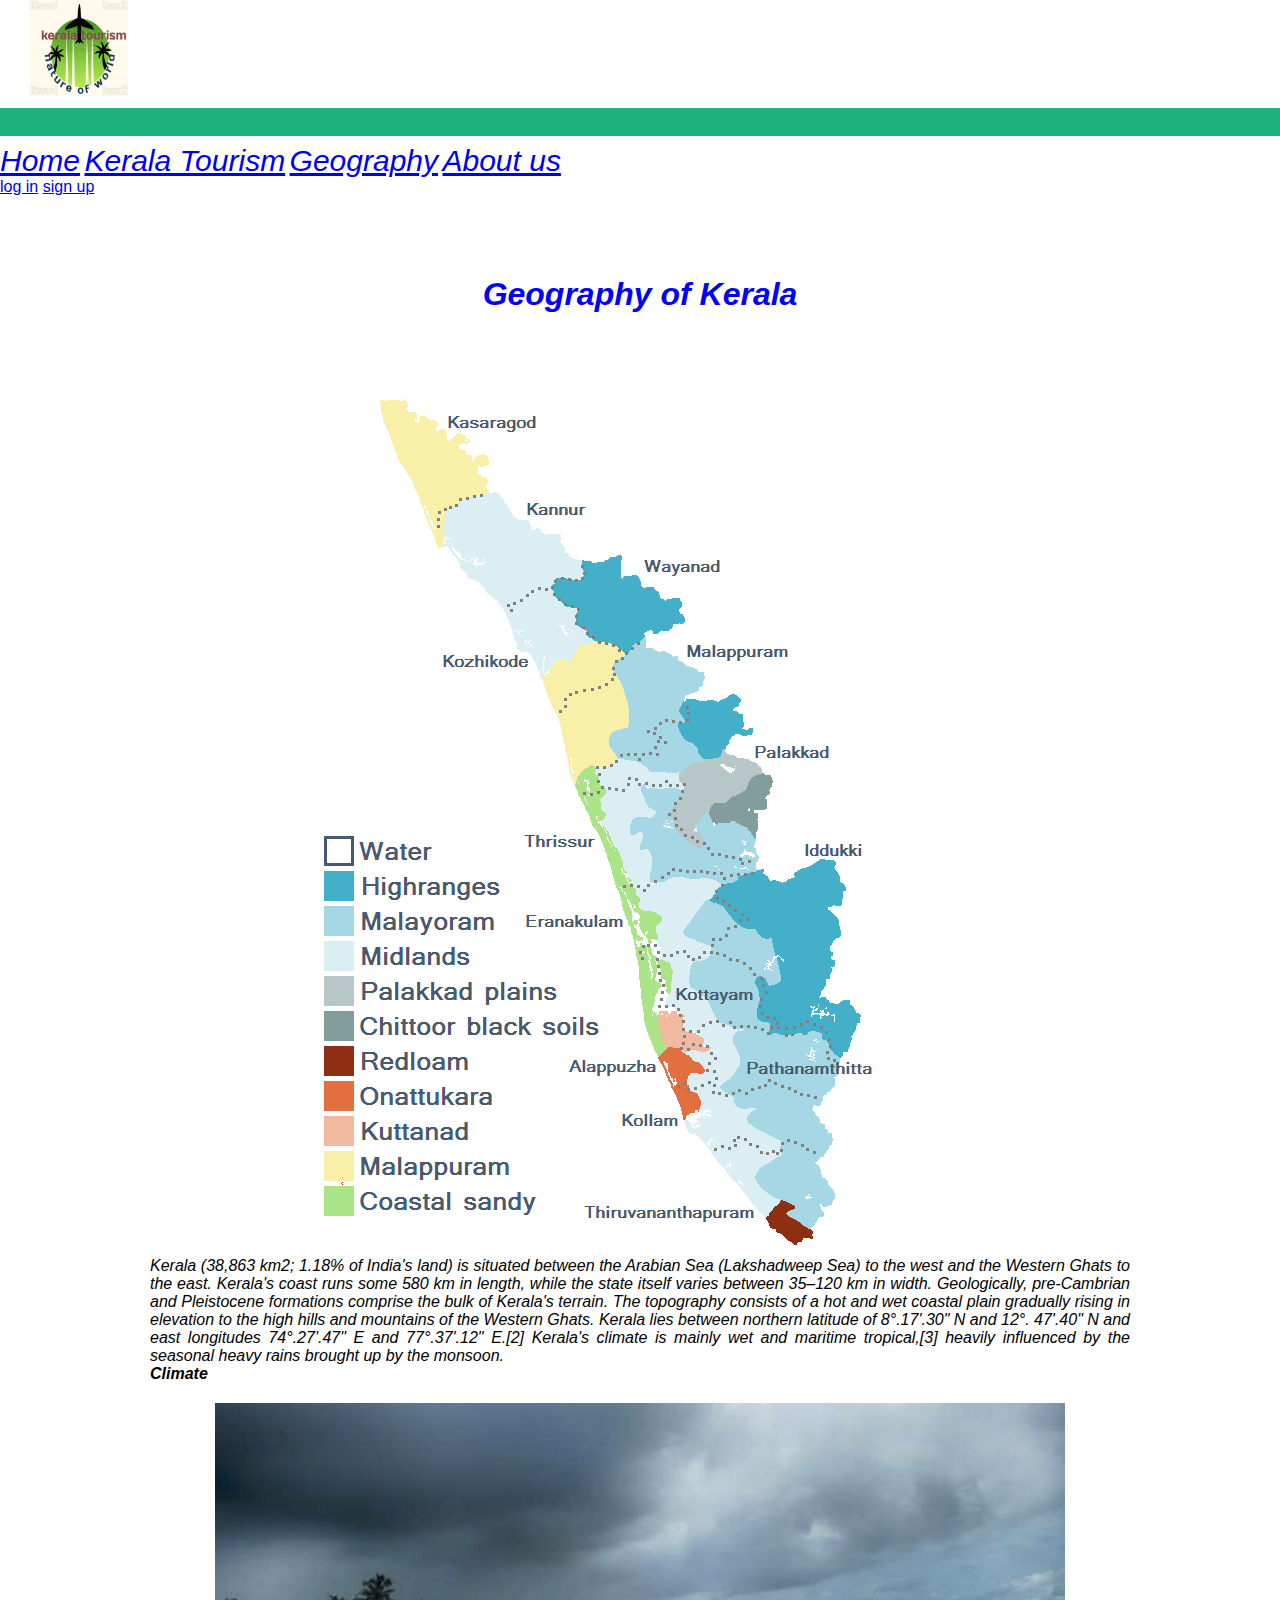
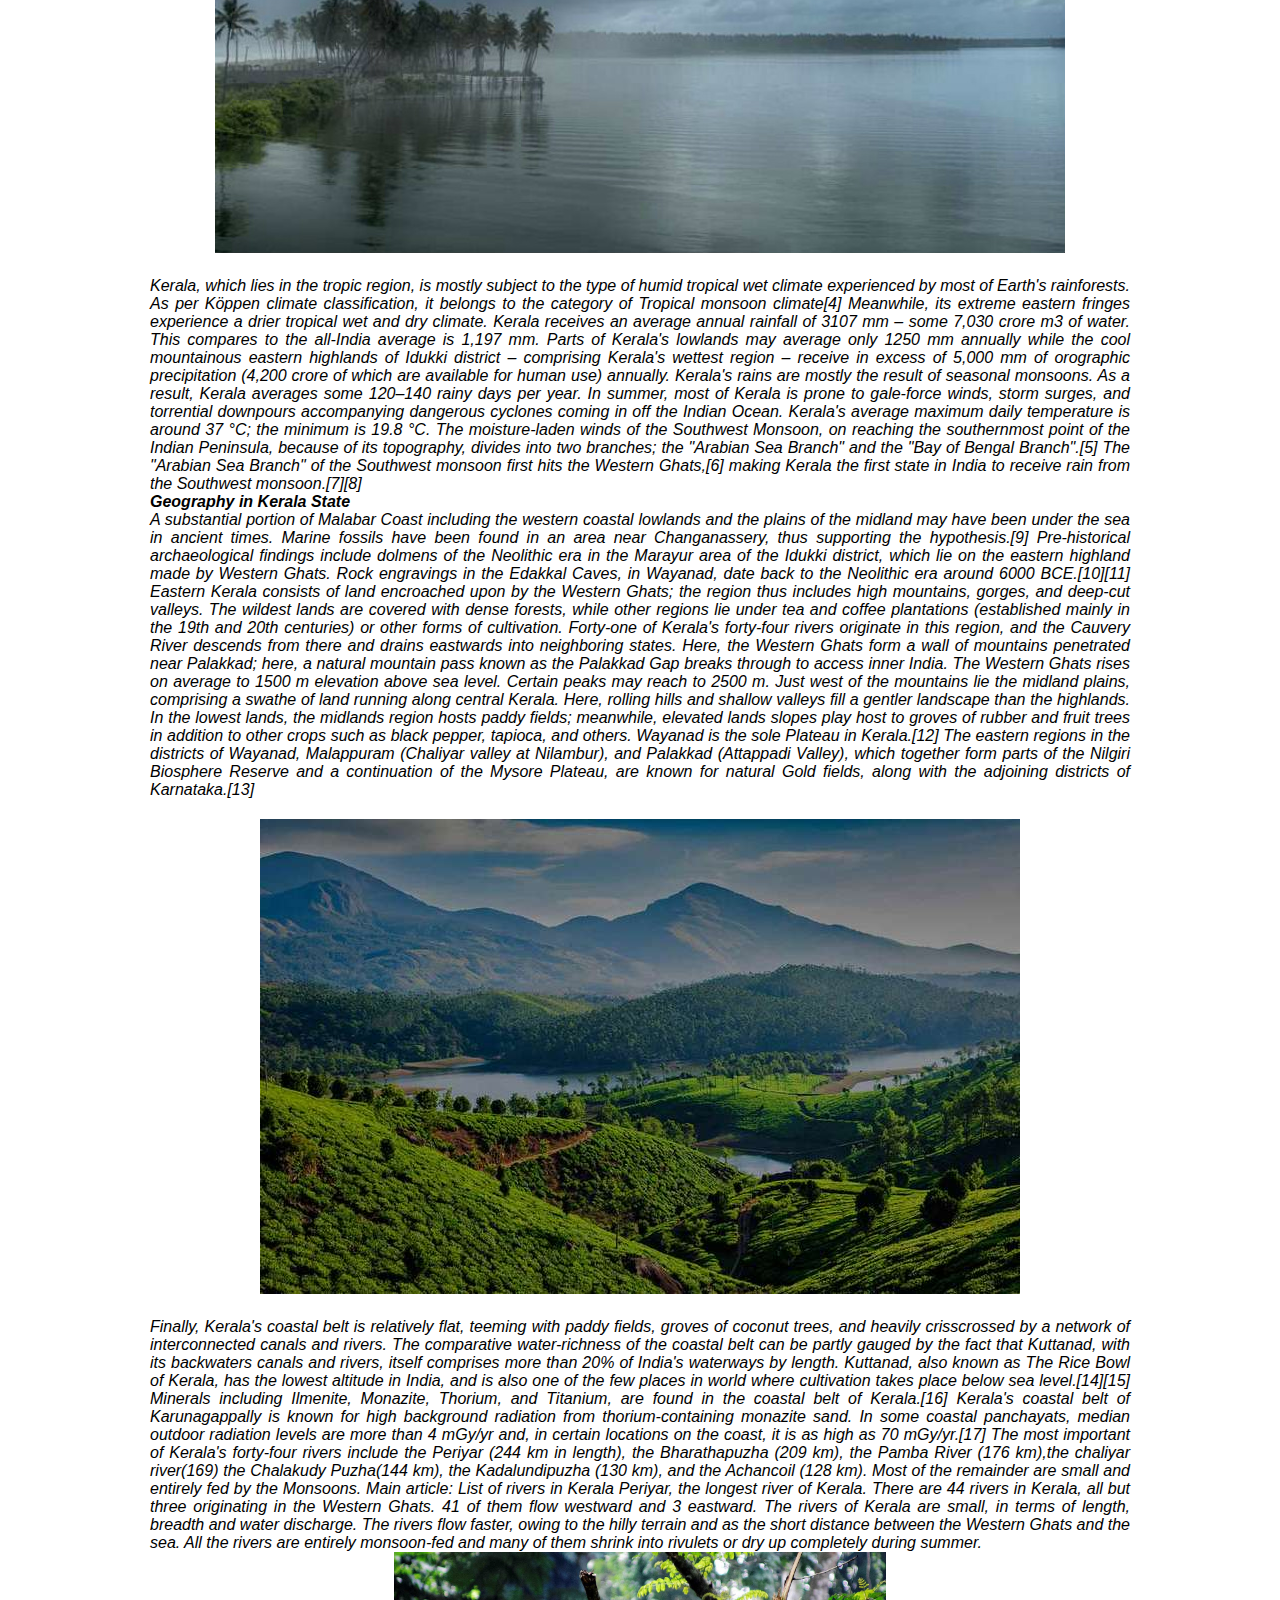
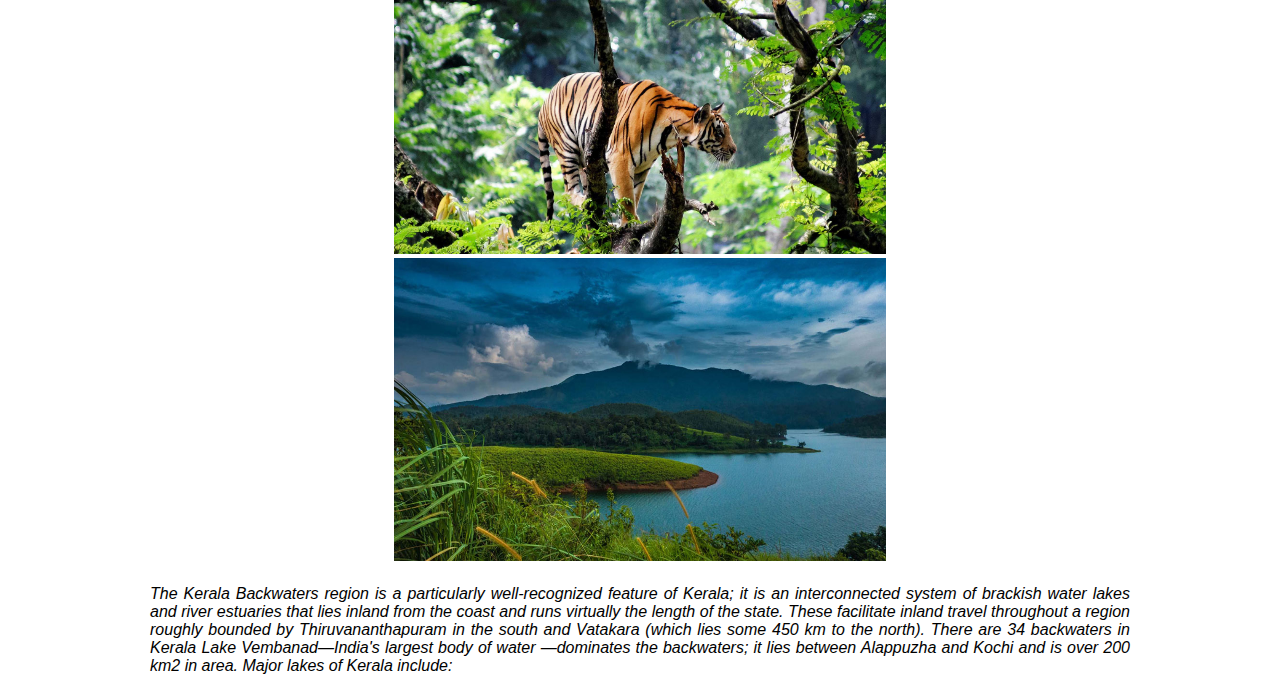
<file: geography.html>
<!DOCTYPE html>
<html lang="en">
    <head>
        <meta charset="UTF-8">
        <meta http-equiv="X-UA-Compatible" content="IE=edge">
        <meta name="viewport" content="width=device-width, initial-scale=1.0">
        <title>index</title>
        <link rel="stylesheet" href="./assets/css/style.css">
        <script src="https://cdn.jsdelivr.net/npm/@popperjs/core@2.10.2/dist/umd/popper.min.js" integrity="sha384-7+zCNj/IqJ95wo16oMtfsKbZ9ccEh31eOz1HGyDuCQ6wgnyJNSYdrPa03rtR1zdB" crossorigin="anonymous"></script>
        <script src="https://cdn.jsdelivr.net/npm/bootstrap@5.1.3/dist/js/bootstrap.min.js" integrity="sha384-QJHtvGhmr9XOIpI6YVutG+2QOK9T+ZnN4kzFN1RtK3zEFEIsxhlmWl5/YESvpZ13" crossorigin="anonymous"></script>
        <link href="https://cdn.jsdelivr.net/npm/bootstrap@5.1.3/dist/css/bootstrap.min.css" rel="stylesheet" integrity="sha384-1BmE4kWBq78iYhFldvKuhfTAU6auU8tT94WrHftjDbrCEXSU1oBoqyl2QvZ6jIW3" crossorigin="anonymous">
        <script src="https://cdn.jsdelivr.net/npm/bootstrap@5.1.3/dist/js/bootstrap.bundle.min.js" integrity="sha384-ka7Sk0Gln4gmtz2MlQnikT1wXgYsOg+OMhuP+IlRH9sENBO0LRn5q+8nbTov4+1p" crossorigin="anonymous"></script>
        
    </head>
    <body>
    
        <!-- naval-bar start here -->
    
        <nav class="navbar navbar-expand-lg navbar-light bg-light">
            <a class="navbar-brand" href="#">
                <img src="./img/logo2.png" alt="logo">
            </a>
            <button class="navbar-toggler" type="button" data-toggle="collapse" data-target="#navbarNavAltMarkup" aria-controls="navbarNavAltMarkup" aria-expanded="false" aria-label="Toggle navigation">
              <span class="navbar-toggler-icon"></span>
            </button>
            <div class="collapse navbar-collapse" id="navbarText">
              <div class="navbar-nav">
                <a class="nav-item nav-link" href="index.html" class="navar">Home</a>
                <a class="nav-item nav-link" href="tourism.html">Kerala Tourism</a>
                <a class="nav-item nav-link active" href="#">Geography</a>
                <a class="nav-item nav-link" href="#">About us</a>
              </div>  
            </div>
            <div class="navebar-na">
              <div class="navbar-text collapse navbar-collapse">
                <a class="nav-item nav-link" href="login.html">log in</a>
                <a class="nav-item nav-link" href="signup.html">sign up</a>
              </div>
            </div>
          </nav>
    
          
        <!-- naval-bar end here -->

        <!-- heading start -->
    <div class="geography">
        <header class="heading">
            <h1>Geography of Kerala</h1>
        </header>

        <!-- heading end -->

        <div class="kerala">
            <img src="./img/kerala.png" alt="geography">
        </div>
        <p>Kerala (38,863 km2; 1.18% of India's land) is situated between the Arabian Sea (Lakshadweep Sea) to the west and the Western Ghats to the east. Kerala's coast runs some 580 km in length, while the state itself varies between 35–120 km in width. Geologically, pre-Cambrian and Pleistocene formations comprise the bulk of Kerala's terrain. The topography consists of a hot and wet coastal plain gradually rising in elevation to the high hills and mountains of the Western Ghats. Kerala lies between northern latitude of 8°.17'.30" N and 12°. 47'.40" N and east longitudes 74°.27'.47" E and 77°.37'.12" E.[2] Kerala's climate is mainly wet and maritime tropical,[3] heavily influenced by the seasonal heavy rains brought up by the monsoon.</p>
        <h4>Climate</h4>
        <div class="climate">
            <img src="./img/climate.jpg" alt="climate">
        </div>
        <p>Kerala, which lies in the tropic region, is mostly subject to the type of humid tropical wet climate experienced by most of Earth's rainforests. As per Köppen climate classification, it belongs to the category of Tropical monsoon climate[4] Meanwhile, its extreme eastern fringes experience a drier tropical wet and dry climate. Kerala receives an average annual rainfall of 3107 mm – some 7,030 crore m3 of water. This compares to the all-India average is 1,197 mm. Parts of Kerala's lowlands may average only 1250 mm annually while the cool mountainous eastern highlands of Idukki district – comprising Kerala's wettest region – receive in excess of 5,000 mm of orographic precipitation (4,200 crore of which are available for human use) annually. Kerala's rains are mostly the result of seasonal monsoons. As a result, Kerala averages some 120–140 rainy days per year. In summer, most of Kerala is prone to gale-force winds, storm surges, and torrential downpours accompanying dangerous cyclones coming in off the Indian Ocean. Kerala's average maximum daily temperature is around 37 °C; the minimum is 19.8 °C.

            The moisture-laden winds of the Southwest Monsoon, on reaching the southernmost point of the Indian Peninsula, because of its topography, divides into two branches; the "Arabian Sea Branch" and the "Bay of Bengal Branch".[5] The "Arabian Sea Branch" of the Southwest monsoon first hits the Western Ghats,[6] making Kerala the first state in India to receive rain from the Southwest monsoon.[7][8]</p>
        <h4>Geography in Kerala State</h4>
        <p>A substantial portion of Malabar Coast including the western coastal lowlands and the plains of the midland may have been under the sea in ancient times. Marine fossils have been found in an area near Changanassery, thus supporting the hypothesis.[9] Pre-historical archaeological findings include dolmens of the Neolithic era in the Marayur area of the Idukki district, which lie on the eastern highland made by Western Ghats. Rock engravings in the Edakkal Caves, in Wayanad, date back to the Neolithic era around 6000 BCE.[10][11]

            Eastern Kerala consists of land encroached upon by the Western Ghats; the region thus includes high mountains, gorges, and deep-cut valleys. The wildest lands are covered with dense forests, while other regions lie under tea and coffee plantations (established mainly in the 19th and 20th centuries) or other forms of cultivation. Forty-one of Kerala's forty-four rivers originate in this region, and the Cauvery River descends from there and drains eastwards into neighboring states. Here, the Western Ghats form a wall of mountains penetrated near Palakkad; here, a natural mountain pass known as the Palakkad Gap breaks through to access inner India. The Western Ghats rises on average to 1500 m elevation above sea level. Certain peaks may reach to 2500 m. Just west of the mountains lie the midland plains, comprising a swathe of land running along central Kerala. Here, rolling hills and shallow valleys fill a gentler landscape than the highlands. In the lowest lands, the midlands region hosts paddy fields; meanwhile, elevated lands slopes play host to groves of rubber and fruit trees in addition to other crops such as black pepper, tapioca, and others. Wayanad is the sole Plateau in Kerala.[12] The eastern regions in the districts of Wayanad, Malappuram (Chaliyar valley at Nilambur), and Palakkad (Attappadi Valley), which together form parts of the Nilgiri Biosphere Reserve and a continuation of the Mysore Plateau, are known for natural Gold fields, along with the adjoining districts of Karnataka.[13]</p>
        <div class="climate">
            <img src="./img/climate2.jpg" alt="geography">
        </div>
        <p>Finally, Kerala's coastal belt is relatively flat, teeming with paddy fields, groves of coconut trees, and heavily crisscrossed by a network of interconnected canals and rivers. The comparative water-richness of the coastal belt can be partly gauged by the fact that Kuttanad, with its backwaters canals and rivers, itself comprises more than 20% of India's waterways by length. Kuttanad, also known as The Rice Bowl of Kerala, has the lowest altitude in India, and is also one of the few places in world where cultivation takes place below sea level.[14][15] Minerals including Ilmenite, Monazite, Thorium, and Titanium, are found in the coastal belt of Kerala.[16] Kerala's coastal belt of Karunagappally is known for high background radiation from thorium-containing monazite sand. In some coastal panchayats, median outdoor radiation levels are more than 4 mGy/yr and, in certain locations on the coast, it is as high as 70 mGy/yr.[17] The most important of Kerala's forty-four rivers include the Periyar (244 km in length), the Bharathapuzha (209 km), the Pamba River (176 km),the chaliyar river(169) the Chalakudy Puzha(144 km), the Kadalundipuzha (130 km), and the Achancoil (128 km). Most of the remainder are small and entirely fed by the Monsoons.

            Main article: List of rivers in Kerala
            
            Periyar, the longest river of Kerala.
            There are 44 rivers in Kerala, all but three originating in the Western Ghats. 41 of them flow westward and 3 eastward. The rivers of Kerala are small, in terms of length, breadth and water discharge. The rivers flow faster, owing to the hilly terrain and as the short distance between the Western Ghats and the sea. All the rivers are entirely monsoon-fed and many of them shrink into rivulets or dry up completely during summer.</p>
        <div class="pict">
            <img src="./img/climate3.jpg" alt="climate">
            <img src="./img/climate4.jpg" alt="climate"class="pi"> 
        </div>
        <p>The Kerala Backwaters region is a particularly well-recognized feature of Kerala; it is an interconnected system of brackish water lakes and river estuaries that lies inland from the coast and runs virtually the length of the state. These facilitate inland travel throughout a region roughly bounded by Thiruvananthapuram in the south and Vatakara (which lies some 450 km to the north). There are 34 backwaters in Kerala Lake Vembanad—India's largest body of water —dominates the backwaters; it lies between Alappuzha and Kochi and is over 200 km2 in area. Major lakes of Kerala include:</p>
    </div>
</body>
</html>
</file>
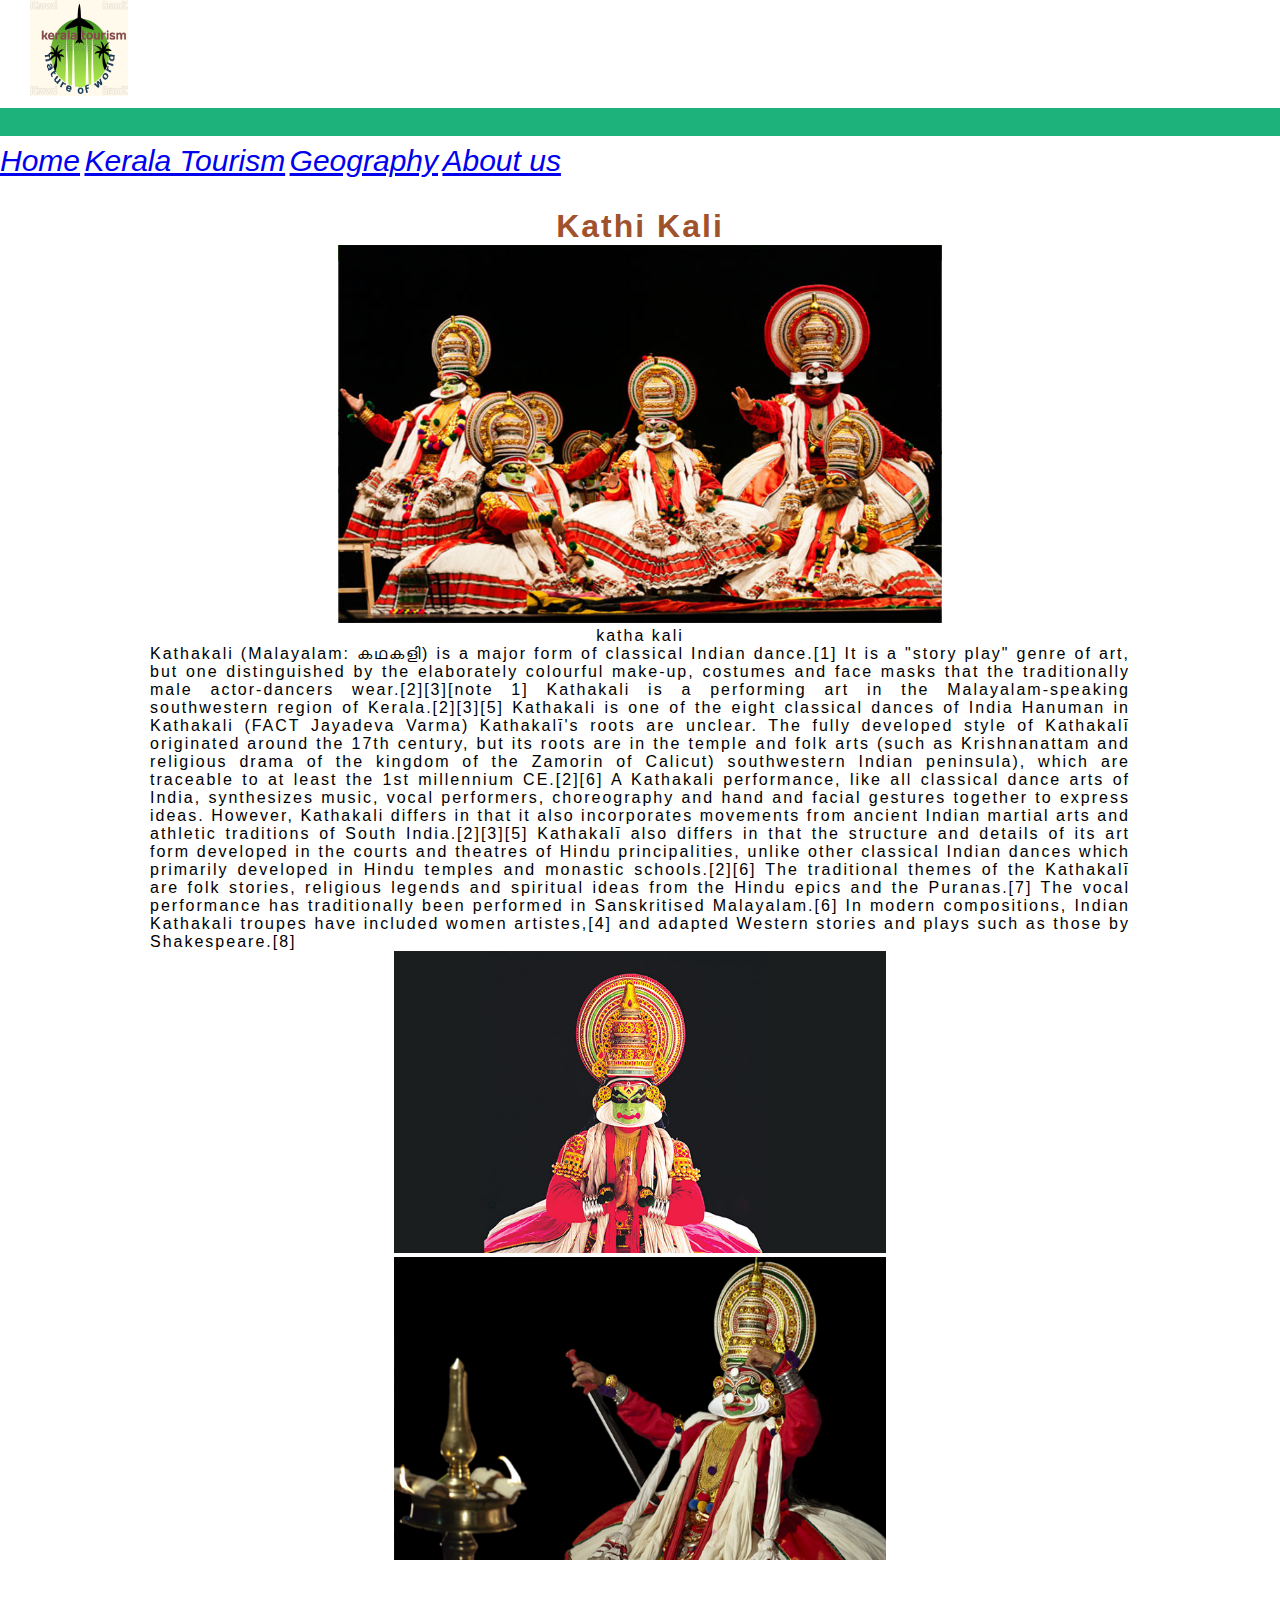
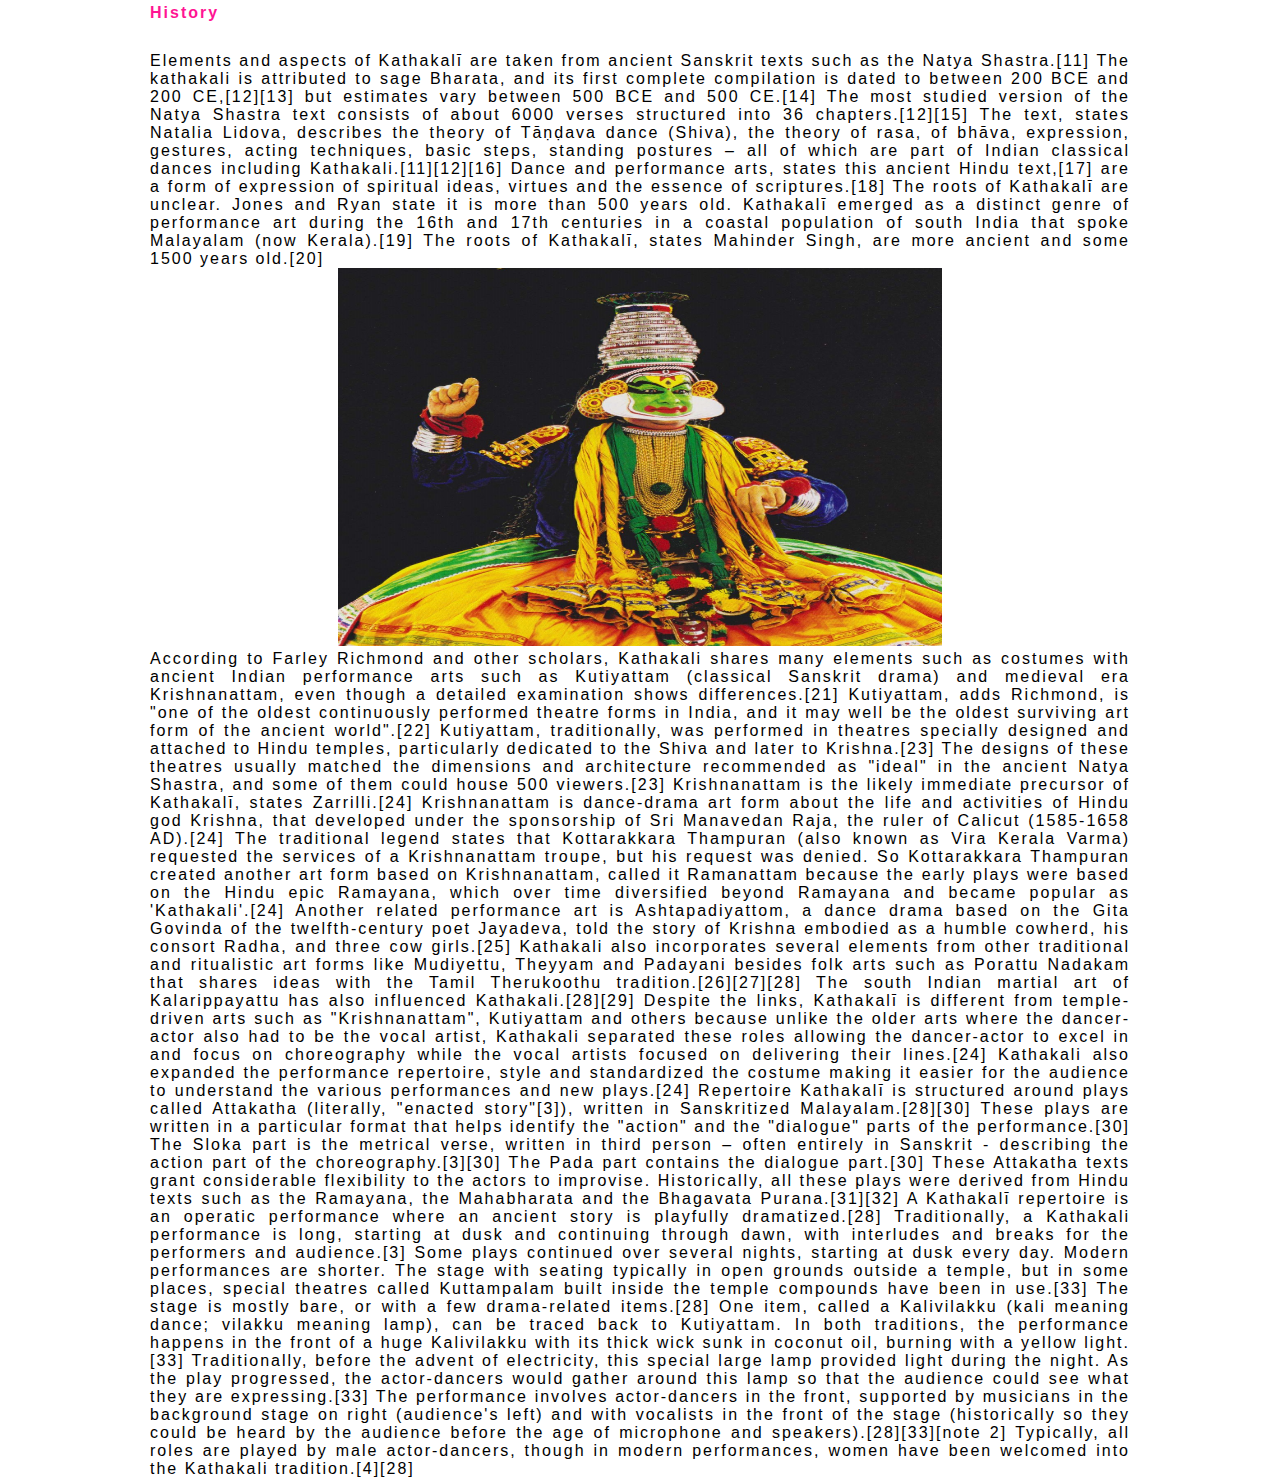
<file: kathakali.html>
<!DOCTYPE html>
<html lang="en">
    <head>
        <meta charset="UTF-8">
        <meta http-equiv="X-UA-Compatible" content="IE=edge">
        <meta name="viewport" content="width=device-width, initial-scale=1.0">
        <title>katha-kali</title>
        <link rel="stylesheet" href="./assets/css/style.css">
        <script src="https://cdn.jsdelivr.net/npm/@popperjs/core@2.10.2/dist/umd/popper.min.js" integrity="sha384-7+zCNj/IqJ95wo16oMtfsKbZ9ccEh31eOz1HGyDuCQ6wgnyJNSYdrPa03rtR1zdB" crossorigin="anonymous"></script>
        <script src="https://cdn.jsdelivr.net/npm/bootstrap@5.1.3/dist/js/bootstrap.min.js" integrity="sha384-QJHtvGhmr9XOIpI6YVutG+2QOK9T+ZnN4kzFN1RtK3zEFEIsxhlmWl5/YESvpZ13" crossorigin="anonymous"></script>
        <link href="https://cdn.jsdelivr.net/npm/bootstrap@5.1.3/dist/css/bootstrap.min.css" rel="stylesheet" integrity="sha384-1BmE4kWBq78iYhFldvKuhfTAU6auU8tT94WrHftjDbrCEXSU1oBoqyl2QvZ6jIW3" crossorigin="anonymous">
        <script src="https://cdn.jsdelivr.net/npm/bootstrap@5.1.3/dist/js/bootstrap.bundle.min.js" integrity="sha384-ka7Sk0Gln4gmtz2MlQnikT1wXgYsOg+OMhuP+IlRH9sENBO0LRn5q+8nbTov4+1p" crossorigin="anonymous"></script>
        
    </head>
    <body>
    
        <!-- naval-bar start here -->
    
        <nav class="navbar navbar-expand-lg navbar-light bg-light">
            <a class="navbar-brand" href="#">
                <img src="./img/logo2.png" alt="logo">
            </a>
            <button class="navbar-toggler" type="button" data-toggle="collapse" data-target="#navbarNavAltMarkup" aria-controls="navbarNavAltMarkup" aria-expanded="false" aria-label="Toggle navigation">
              <span class="navbar-toggler-icon"></span>
            </button>
            <div class="collapse navbar-collapse" id="navbarText">
              <div class="navbar-nav">
                <a class="nav-item nav-link" href="index.html" class="navar">Home</a>
                <a class="nav-item nav-link" href="tourism.html">Kerala Tourism</a>
                <a class="nav-item nav-link" href="geography.html">Geography</a>
                <a class="nav-item nav-link" href="#">About us</a>
              </div>  
            </div>
          </nav>
    
          
        <!-- naval-bar end here -->

        <div class="kathakali">
            <h1>Kathi Kali</h1>
            <div class="katha kali"> 
                <img src="./img/kathakali2.jpg" alt="Katha Kali">
                <p>katha kali</p>
            </div>
            <p>Kathakali (Malayalam: കഥകളി) is a major form of classical Indian dance.[1] It is a "story play" genre of art, but one distinguished by the elaborately colourful make-up, costumes and face masks that the traditionally male actor-dancers wear.[2][3][note 1] Kathakali is a performing art in the Malayalam-speaking southwestern region of Kerala.[2][3][5]


                Kathakali is one of the eight classical dances of India
                
                Hanuman in Kathakali (FACT Jayadeva Varma)
                Kathakalī's roots are unclear. The fully developed style of Kathakalī originated around the 17th century, but its roots are in the temple and folk arts (such as Krishnanattam and religious drama of the kingdom of the Zamorin of Calicut) southwestern Indian peninsula), which are traceable to at least the 1st millennium CE.[2][6] A Kathakali performance, like all classical dance arts of India, synthesizes music, vocal performers, choreography and hand and facial gestures together to express ideas. However, Kathakali differs in that it also incorporates movements from ancient Indian martial arts and athletic traditions of South India.[2][3][5] Kathakalī also differs in that the structure and details of its art form developed in the courts and theatres of Hindu principalities, unlike other classical Indian dances which primarily developed in Hindu temples and monastic schools.[2][6]
                
                The traditional themes of the Kathakalī are folk stories, religious legends and spiritual ideas from the Hindu epics and the Puranas.[7] The vocal performance has traditionally been performed in Sanskritised Malayalam.[6] In modern compositions, Indian Kathakali troupes have included women artistes,[4] and adapted Western stories and plays such as those by Shakespeare.[8]</p>
        
            <div class="pict">
                <img src="./img/kathakali3.jpg" alt="climate">
                <img src="./img/kathakali4.jpg" alt="climate"class="pi"> 
            </div>
            <h4>History</h4>
            <p>Elements and aspects of Kathakalī are taken from ancient Sanskrit texts such as the Natya Shastra.[11] The kathakali is attributed to sage Bharata, and its first complete compilation is dated to between 200 BCE and 200 CE,[12][13] but estimates vary between 500 BCE and 500 CE.[14]

                The most studied version of the Natya Shastra text consists of about 6000 verses structured into 36 chapters.[12][15] The text, states Natalia Lidova, describes the theory of Tāṇḍava dance (Shiva), the theory of rasa, of bhāva, expression, gestures, acting techniques, basic steps, standing postures – all of which are part of Indian classical dances including Kathakali.[11][12][16] Dance and performance arts, states this ancient Hindu text,[17] are a form of expression of spiritual ideas, virtues and the essence of scriptures.[18]
                
                The roots of Kathakalī are unclear. Jones and Ryan state it is more than 500 years old. Kathakalī emerged as a distinct genre of performance art during the 16th and 17th centuries in a coastal population of south India that spoke Malayalam (now Kerala).[19] The roots of Kathakalī, states Mahinder Singh, are more ancient and some 1500 years old.[20]</p>
            <div class="katha"> 
                <img src="./img/kathakali1.jpg" alt="Katha Kali">
            </div>
            <p>According to Farley Richmond and other scholars, Kathakali shares many elements such as costumes with ancient Indian performance arts such as Kutiyattam (classical Sanskrit drama) and medieval era Krishnanattam, even though a detailed examination shows differences.[21] Kutiyattam, adds Richmond, is "one of the oldest continuously performed theatre forms in India, and it may well be the oldest surviving art form of the ancient world".[22] Kutiyattam, traditionally, was performed in theatres specially designed and attached to Hindu temples, particularly dedicated to the Shiva and later to Krishna.[23] The designs of these theatres usually matched the dimensions and architecture recommended as "ideal" in the ancient Natya Shastra, and some of them could house 500 viewers.[23]

                Krishnanattam is the likely immediate precursor of Kathakalī, states Zarrilli.[24] Krishnanattam is dance-drama art form about the life and activities of Hindu god Krishna, that developed under the sponsorship of Sri Manavedan Raja, the ruler of Calicut (1585-1658 AD).[24] The traditional legend states that Kottarakkara Thampuran (also known as Vira Kerala Varma) requested the services of a Krishnanattam troupe, but his request was denied. So Kottarakkara Thampuran created another art form based on Krishnanattam, called it Ramanattam because the early plays were based on the Hindu epic Ramayana, which over time diversified beyond Ramayana and became popular as 'Kathakali'.[24]
                
                Another related performance art is Ashtapadiyattom, a dance drama based on the Gita Govinda of the twelfth-century poet Jayadeva, told the story of Krishna embodied as a humble cowherd, his consort Radha, and three cow girls.[25] Kathakali also incorporates several elements from other traditional and ritualistic art forms like Mudiyettu, Theyyam and Padayani besides folk arts such as Porattu Nadakam that shares ideas with the Tamil Therukoothu tradition.[26][27][28] The south Indian martial art of Kalarippayattu has also influenced Kathakali.[28][29]
                
                Despite the links, Kathakalī is different from temple-driven arts such as "Krishnanattam", Kutiyattam and others because unlike the older arts where the dancer-actor also had to be the vocal artist, Kathakali separated these roles allowing the dancer-actor to excel in and focus on choreography while the vocal artists focused on delivering their lines.[24] Kathakali also expanded the performance repertoire, style and standardized the costume making it easier for the audience to understand the various performances and new plays.[24]
                
                Repertoire
                Kathakalī is structured around plays called Attakatha (literally, "enacted story"[3]), written in Sanskritized Malayalam.[28][30] These plays are written in a particular format that helps identify the "action" and the "dialogue" parts of the performance.[30] The Sloka part is the metrical verse, written in third person – often entirely in Sanskrit - describing the action part of the choreography.[3][30] The Pada part contains the dialogue part.[30] These Attakatha texts grant considerable flexibility to the actors to improvise. Historically, all these plays were derived from Hindu texts such as the Ramayana, the Mahabharata and the Bhagavata Purana.[31][32]
                
                A Kathakalī repertoire is an operatic performance where an ancient story is playfully dramatized.[28] Traditionally, a Kathakali performance is long, starting at dusk and continuing through dawn, with interludes and breaks for the performers and audience.[3] Some plays continued over several nights, starting at dusk every day. Modern performances are shorter. The stage with seating typically in open grounds outside a temple, but in some places, special theatres called Kuttampalam built inside the temple compounds have been in use.[33]
                
                The stage is mostly bare, or with a few drama-related items.[28] One item, called a Kalivilakku (kali meaning dance; vilakku meaning lamp), can be traced back to Kutiyattam. In both traditions, the performance happens in the front of a huge Kalivilakku with its thick wick sunk in coconut oil, burning with a yellow light.[33] Traditionally, before the advent of electricity, this special large lamp provided light during the night. As the play progressed, the actor-dancers would gather around this lamp so that the audience could see what they are expressing.[33]
                
                The performance involves actor-dancers in the front, supported by musicians in the background stage on right (audience's left) and with vocalists in the front of the stage (historically so they could be heard by the audience before the age of microphone and speakers).[28][33][note 2] Typically, all roles are played by male actor-dancers, though in modern performances, women have been welcomed into the Kathakali tradition.[4][28]</p>
        </div>

          
</body>
</html>
</file>
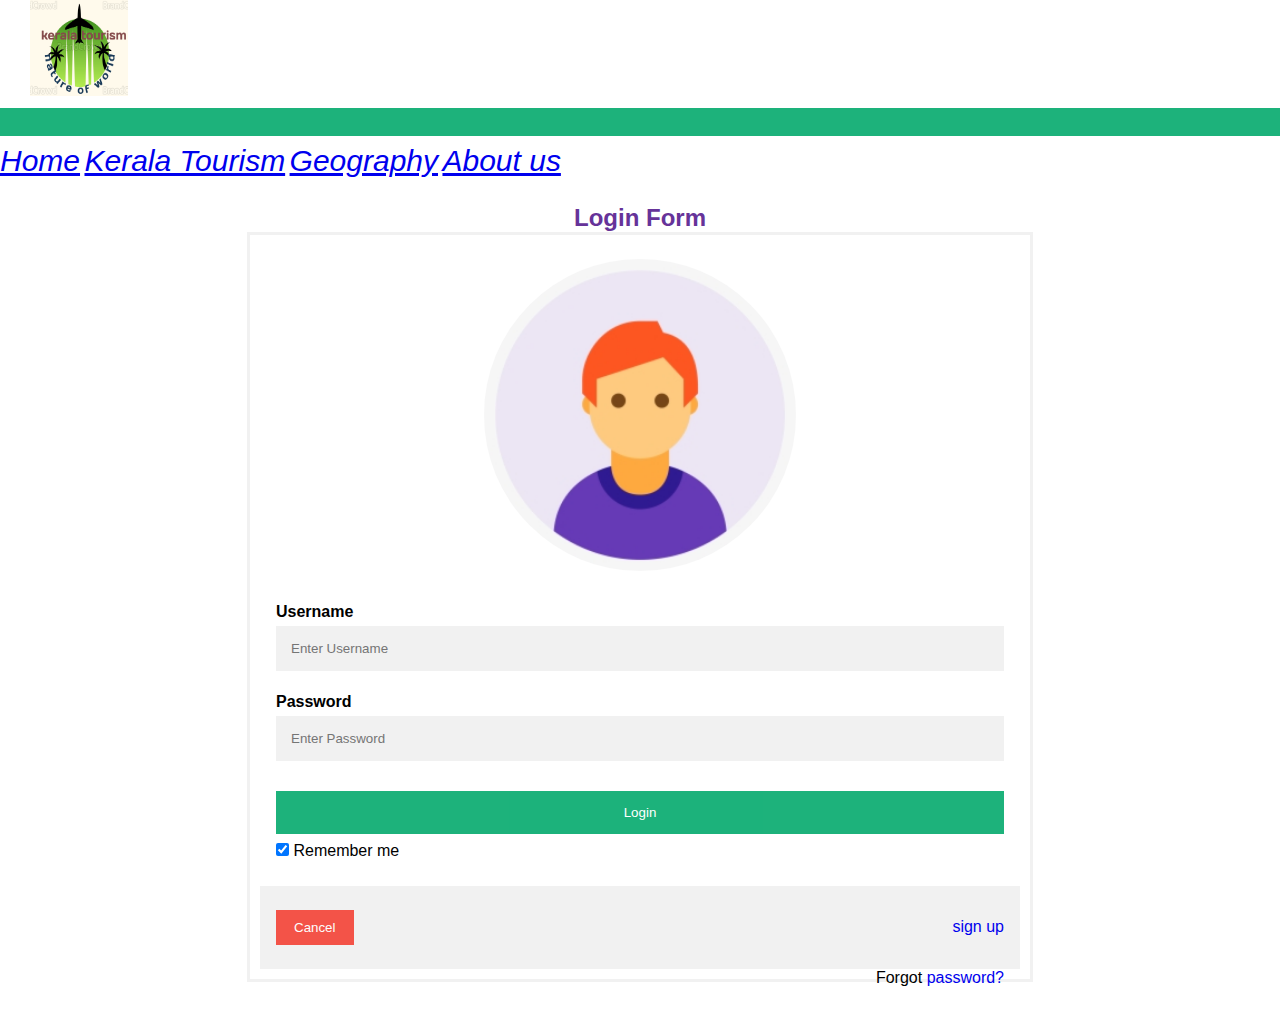
<file: login.html>
<!DOCTYPE html>
<html lang="en">
<head>
    <meta charset="UTF-8">
    <meta http-equiv="X-UA-Compatible" content="IE=edge">
    <meta name="viewport" content="width=device-width, initial-scale=1.0">
    <title>login</title>
    <link rel="stylesheet" href="./assets/css/style.css">
    <script src="https://cdn.jsdelivr.net/npm/@popperjs/core@2.10.2/dist/umd/popper.min.js" integrity="sha384-7+zCNj/IqJ95wo16oMtfsKbZ9ccEh31eOz1HGyDuCQ6wgnyJNSYdrPa03rtR1zdB" crossorigin="anonymous"></script>
    <script src="https://cdn.jsdelivr.net/npm/bootstrap@5.1.3/dist/js/bootstrap.min.js" integrity="sha384-QJHtvGhmr9XOIpI6YVutG+2QOK9T+ZnN4kzFN1RtK3zEFEIsxhlmWl5/YESvpZ13" crossorigin="anonymous"></script>
    <link href="https://cdn.jsdelivr.net/npm/bootstrap@5.1.3/dist/css/bootstrap.min.css" rel="stylesheet" integrity="sha384-1BmE4kWBq78iYhFldvKuhfTAU6auU8tT94WrHftjDbrCEXSU1oBoqyl2QvZ6jIW3" crossorigin="anonymous">
    <script src="https://cdn.jsdelivr.net/npm/bootstrap@5.1.3/dist/js/bootstrap.bundle.min.js" integrity="sha384-ka7Sk0Gln4gmtz2MlQnikT1wXgYsOg+OMhuP+IlRH9sENBO0LRn5q+8nbTov4+1p" crossorigin="anonymous"></script>
    
</head>
<body>

    <!-- naval-bar start here -->

    <nav class="navbar navbar-expand-lg navbar-light bg-light">
        <a class="navbar-brand" href="#">
            <img src="./img/logo2.png" alt="logo">
        </a>
        <button class="navbar-toggler" type="button" data-toggle="collapse" data-target="#navbarNavAltMarkup" aria-controls="navbarNavAltMarkup" aria-expanded="false" aria-label="Toggle navigation">
          <span class="navbar-toggler-icon"></span>
        </button>
        <div class="collapse navbar-collapse" id="navbarText">
          <div class="navbar-nav">
            <a class="nav-item nav-link" href="index.html">Home</a>
            <a class="nav-item nav-link" href="tourism.html">Kerala Tourism</a>
            <a class="nav-item nav-link" href="geography.html">Geography</a>
            <a class="nav-item nav-link" href="#">About us</a>
          </div>  
        </div>
      </nav>

    <!-- naval-bar end here -->

    <!-- login start -->

    <div class="row-1">
        <div class="col-75">
          <div class="container">
            <h2>Login Form</h2>
            <form action="/action_page.php" method="post">
            <div class="imgcontainer">
                <img src="./img/avater.png" alt="Avatar" class="avatar">
            </div>

            <div class="container">
                <label for="uname"><b>Username</b></label>
                <input type="text" placeholder="Enter Username" name="uname" required>

                <label for="psw"><b>Password</b></label>
                <input type="password" placeholder="Enter Password" name="psw" required>
                    
                <button type="submit">Login</button>
                <label>
                <input type="checkbox" checked="checked" name="remember"> Remember me
                </label>
            </div>
            <div class="container" style="background-color:#f1f1f1">
                <button type="button" class="cancelbtn">Cancel</button>
                <span class="psw"><a href="signup.html">sign up</a></span><br>
                <span class="psw">Forgot <a href="#">password?</a></span>
            </div>
            </form>
        </div>
    </div>
  </div>

  <!-- login end -->
    
</body>
</html>
</file>
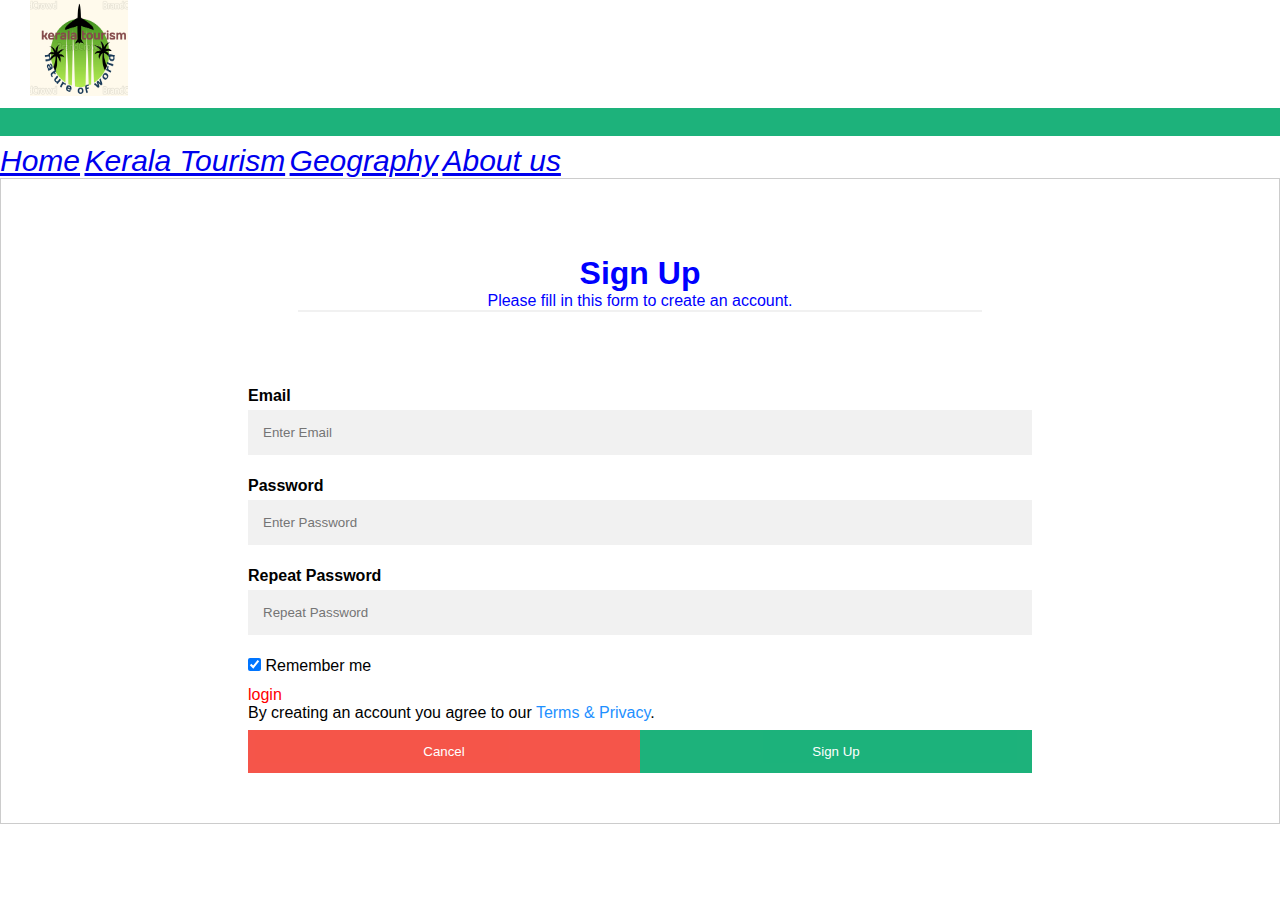
<file: signup.html>
<!DOCTYPE html>
<html lang="en">
<head>
    <meta charset="UTF-8">
    <meta http-equiv="X-UA-Compatible" content="IE=edge">
    <meta name="viewport" content="width=device-width, initial-scale=1.0">
    <title>signup</title>
    <link rel="stylesheet" href="./assets/css/style.css">
    <script src="https://cdn.jsdelivr.net/npm/@popperjs/core@2.10.2/dist/umd/popper.min.js" integrity="sha384-7+zCNj/IqJ95wo16oMtfsKbZ9ccEh31eOz1HGyDuCQ6wgnyJNSYdrPa03rtR1zdB" crossorigin="anonymous"></script>
    <script src="https://cdn.jsdelivr.net/npm/bootstrap@5.1.3/dist/js/bootstrap.min.js" integrity="sha384-QJHtvGhmr9XOIpI6YVutG+2QOK9T+ZnN4kzFN1RtK3zEFEIsxhlmWl5/YESvpZ13" crossorigin="anonymous"></script>
    <link href="https://cdn.jsdelivr.net/npm/bootstrap@5.1.3/dist/css/bootstrap.min.css" rel="stylesheet" integrity="sha384-1BmE4kWBq78iYhFldvKuhfTAU6auU8tT94WrHftjDbrCEXSU1oBoqyl2QvZ6jIW3" crossorigin="anonymous">
    <script src="https://cdn.jsdelivr.net/npm/bootstrap@5.1.3/dist/js/bootstrap.bundle.min.js" integrity="sha384-ka7Sk0Gln4gmtz2MlQnikT1wXgYsOg+OMhuP+IlRH9sENBO0LRn5q+8nbTov4+1p" crossorigin="anonymous"></script>
</head>
<body>
    <!-- naval-bar start here -->

    <nav class="navbar navbar-expand-lg navbar-light bg-light">
        <a class="navbar-brand" href="#">
            <img src="./img/logo2.png" alt="logo">
        </a>
        <button class="navbar-toggler" type="button" data-toggle="collapse" data-target="#navbarNavAltMarkup" aria-controls="navbarNavAltMarkup" aria-expanded="false" aria-label="Toggle navigation">
          <span class="navbar-toggler-icon"></span>
        </button>
        <div class="collapse navbar-collapse" id="navbarText">
          <div class="navbar-nav">
            <a class="nav-item nav-link" href="index.html">Home</a>
            <a class="nav-item nav-link" href="tourism.html">Kerala Tourism</a>
            <a class="nav-item nav-link" href="geography.html">Geography</a>
            <a class="nav-item nav-link" href="#">About us</a>
          </div>  
        </div>
      </nav>

    <!-- naval-bar end here -->

    <!-- sign up -->

    <form action="action_page.php" style="border:1px solid #ccc">
        <div class="row-1">
            <div class="col-75">
                <div class="container">
                  <div class="heading">
                    <h1>Sign Up</h1>
                    <p>Please fill in this form to create an account.</p>
                    <hr>
                  </div>
                    <label for="email"><b>Email</b></label>
                    <input type="text" placeholder="Enter Email" name="email" required>
                
                    <label for="psw"><b>Password</b></label>
                    <input type="password" placeholder="Enter Password" name="psw" required>
                
                    <label for="psw-repeat"><b>Repeat Password</b></label>
                    <input type="password" placeholder="Repeat Password" name="psw-repeat" required>
                
                    <label>
                        <input type="checkbox" checked="checked" name="remember" style="margin-bottom:15px"> Remember me
                    </label><br>
                    <a href="login.html" style="color: red;text-decoration: none;">login</a>
                    <p>By creating an account you agree to our <a href="#" style="color:dodgerblue;text-decoration: none;">Terms & Privacy</a>.</p>
                
                    <div class="clearfix">
                        <button type="button" class="cancelbutton">Cancel</button>
                        <button type="submit" class="signupbutton">Sign Up</button>
                    </div>
                </div>
            </div>
        </div>
      </form>
    
</body>
</html>
</file>
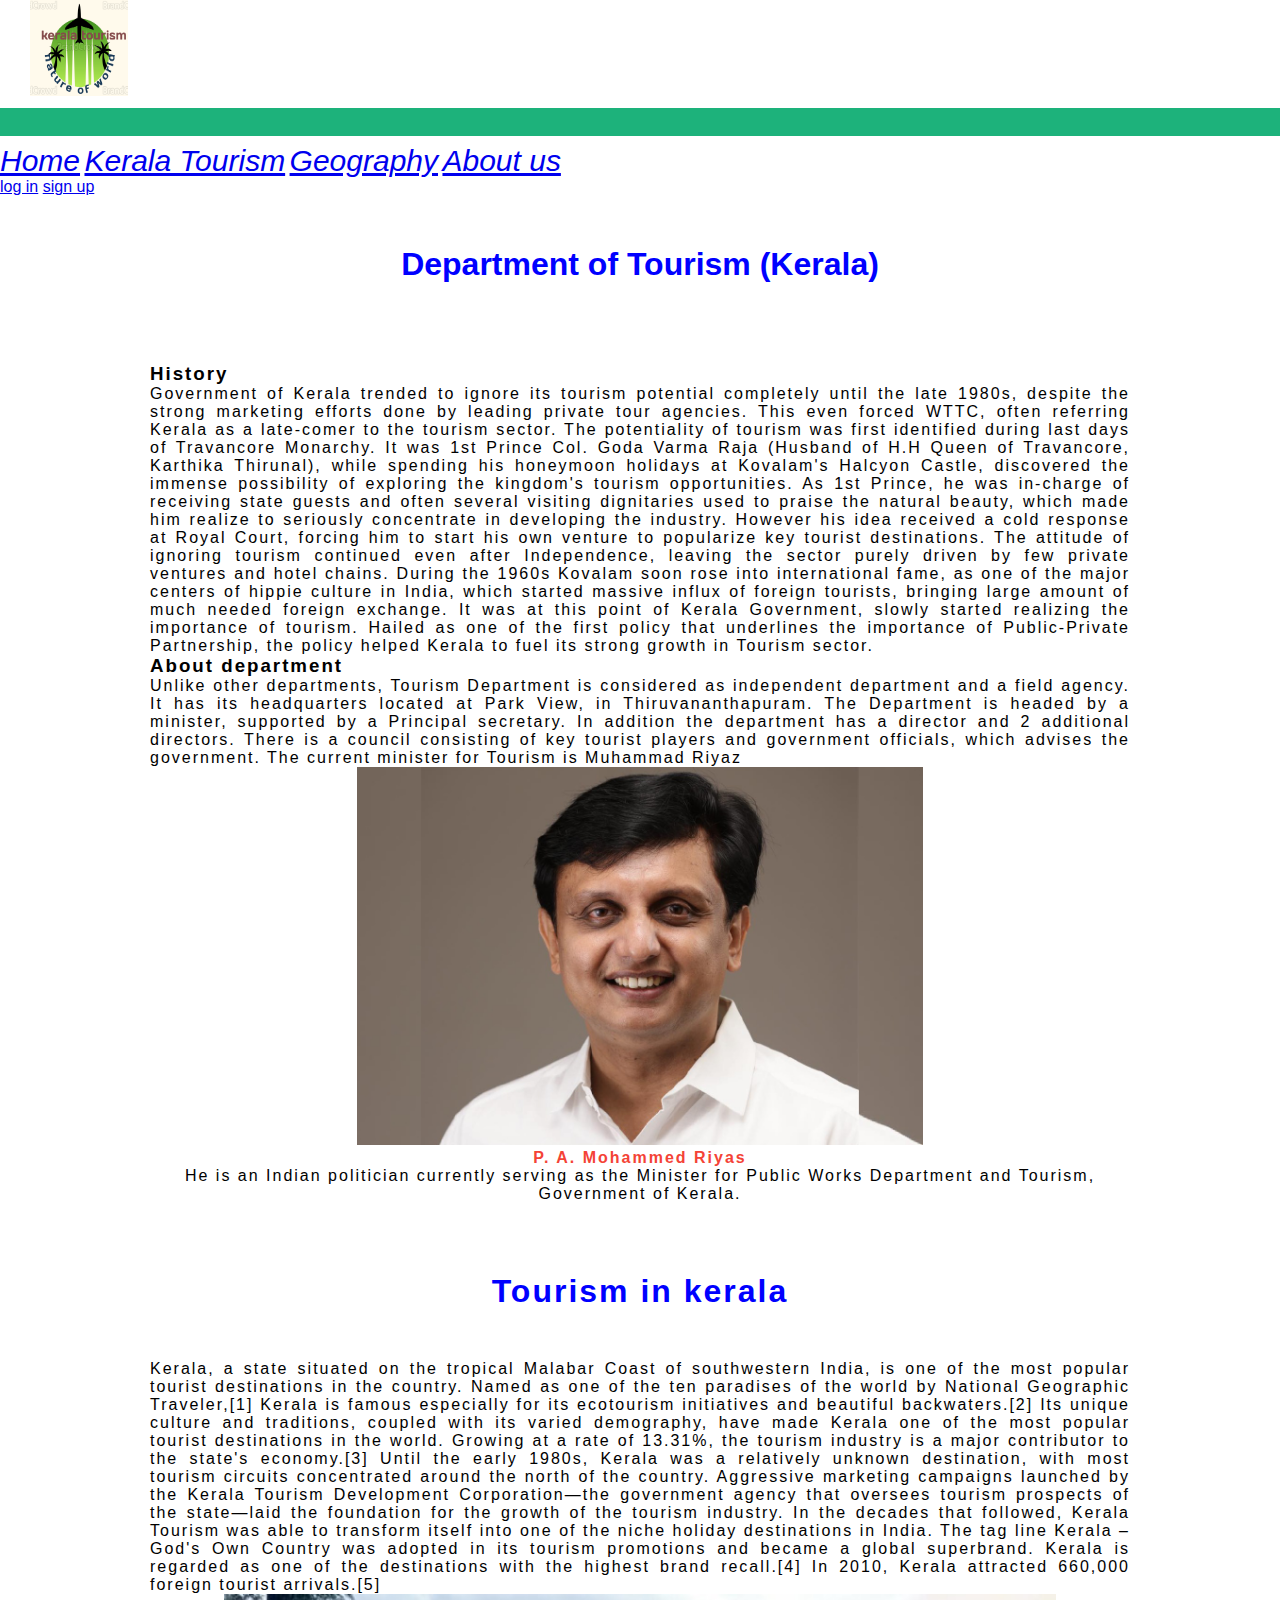
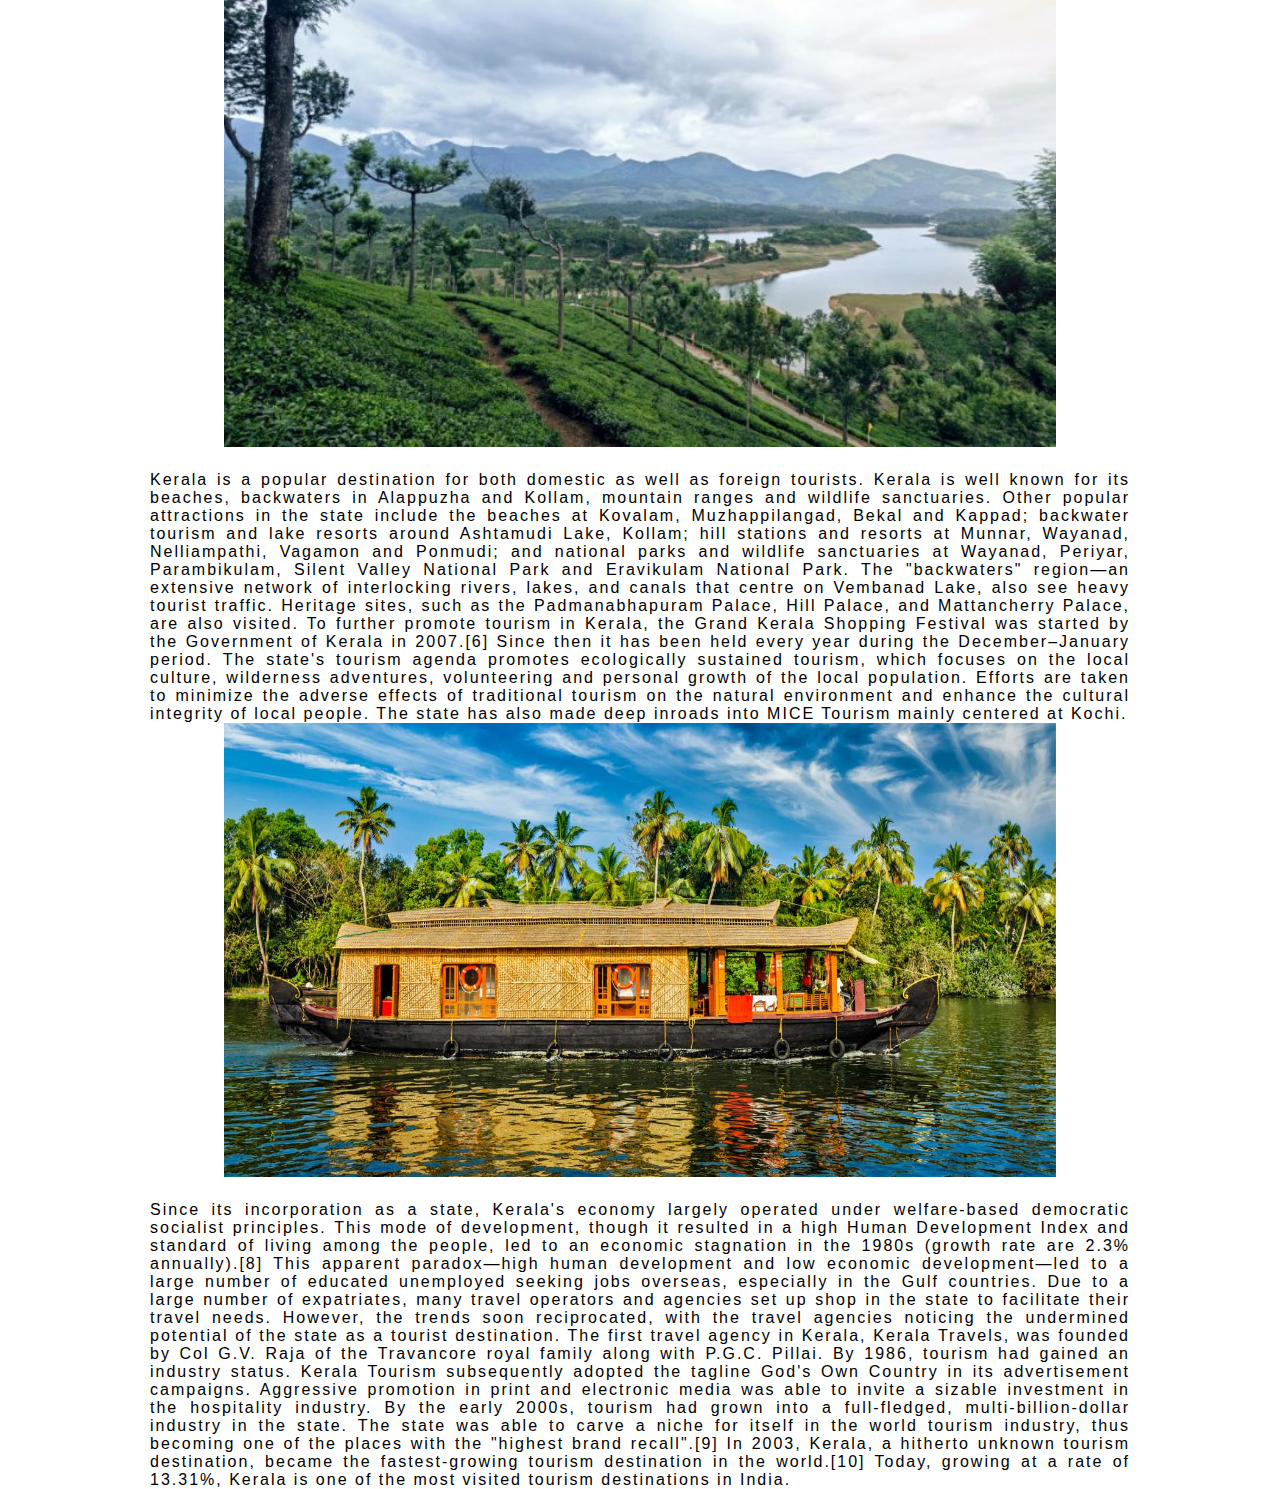
<file: tourism.html>
<!DOCTYPE html>
<html lang="en">
<head>
    <meta charset="UTF-8">
    <meta http-equiv="X-UA-Compatible" content="IE=edge">
    <meta name="viewport" content="width=device-width, initial-scale=1.0">
    <title>tourism</title>
    <link rel="stylesheet" href="./assets/css/style.css">
    <script src="https://cdn.jsdelivr.net/npm/@popperjs/core@2.10.2/dist/umd/popper.min.js" integrity="sha384-7+zCNj/IqJ95wo16oMtfsKbZ9ccEh31eOz1HGyDuCQ6wgnyJNSYdrPa03rtR1zdB" crossorigin="anonymous"></script>
    <script src="https://cdn.jsdelivr.net/npm/bootstrap@5.1.3/dist/js/bootstrap.min.js" integrity="sha384-QJHtvGhmr9XOIpI6YVutG+2QOK9T+ZnN4kzFN1RtK3zEFEIsxhlmWl5/YESvpZ13" crossorigin="anonymous"></script>
    <link href="https://cdn.jsdelivr.net/npm/bootstrap@5.1.3/dist/css/bootstrap.min.css" rel="stylesheet" integrity="sha384-1BmE4kWBq78iYhFldvKuhfTAU6auU8tT94WrHftjDbrCEXSU1oBoqyl2QvZ6jIW3" crossorigin="anonymous">
    <script src="https://cdn.jsdelivr.net/npm/bootstrap@5.1.3/dist/js/bootstrap.bundle.min.js" integrity="sha384-ka7Sk0Gln4gmtz2MlQnikT1wXgYsOg+OMhuP+IlRH9sENBO0LRn5q+8nbTov4+1p" crossorigin="anonymous"></script>
    
</head>
<body>

     <!-- naval-bar start here -->

    <nav class="navbar navbar-expand-lg navbar-light bg-light">
        <a class="navbar-brand" href="#">
            <img src="./img/logo2.png" alt="logo">
        </a>
        <button class="navbar-toggler" type="button" data-toggle="collapse" data-target="#navbarNavAltMarkup" aria-controls="navbarNavAltMarkup" aria-expanded="false" aria-label="Toggle navigation">
          <span class="navbar-toggler-icon"></span>
        </button>
        <div class="collapse navbar-collapse" id="navbarText">
          <div class="navbar-nav">
            <a class="nav-item nav-link" href="index.html">Home</a>
            <a class="nav-item nav-link active" href="#">Kerala Tourism</a>
            <a class="nav-item nav-link" href="geography.html">Geography</a>
            <a class="nav-item nav-link" href="#">About us</a>
          </div>  
        </div>
        <div class="navebar-na">
            <div class="navbar-text collapse navbar-collapse">
              <a class="nav-item nav-link" href="login.html">log in</a>
              <a class="nav-item nav-link" href="signup.html">sign up</a>
            </div>
          </div>
      </nav>

      
    <!-- naval-bar end here -->

    <!-- heading start -->

    <header class="heading">
        <h1>Department of Tourism (Kerala)</h1>
    </header>

       <!-- heading end -->

    <div class="department">
      <h3>History</h3>
      <p>Government of Kerala trended to ignore its tourism potential completely until the late 1980s, despite the strong marketing efforts done by leading private tour agencies. This even forced WTTC, often referring Kerala as a late-comer to the tourism sector.

        The potentiality of tourism was first identified during last days of Travancore Monarchy. It was 1st Prince Col. Goda Varma Raja (Husband of H.H Queen of Travancore, Karthika Thirunal), while spending his honeymoon holidays at Kovalam's Halcyon Castle, discovered the immense possibility of exploring the kingdom's tourism opportunities. As 1st Prince, he was in-charge of receiving state guests and often several visiting dignitaries used to praise the natural beauty, which made him realize to seriously concentrate in developing the industry. However his idea received a cold response at Royal Court, forcing him to start his own venture to popularize key tourist destinations. The attitude of ignoring tourism continued even after Independence, leaving the sector purely driven by few private ventures and hotel chains.
        
        During the 1960s Kovalam soon rose into international fame, as one of the major centers of hippie culture in India, which started massive influx of foreign tourists, bringing large amount of much needed foreign exchange. It was at this point of Kerala Government, slowly started realizing the importance of tourism.
        
        Hailed as one of the first policy that underlines the importance of Public-Private Partnership, the policy helped Kerala to fuel its strong growth in Tourism sector.</p>
        <h3>About department</h3>
        <p>Unlike other departments, Tourism Department is considered as independent department and a field agency. It has its headquarters located at Park View, in Thiruvananthapuram.

           The Department is headed by a minister, supported by a Principal secretary. In addition the department has a director and 2 additional directors. There is a council consisting of key tourist players and government officials, which advises the government. The current minister for Tourism is Muhammad Riyaz</p>
        <div class="image"> 
            <img src="./img/riyz.jpg" alt="minister">
            <h4>P. A. Mohammed Riyas </h4>
            <p>He is an Indian politician currently serving as the Minister for Public Works Department and Tourism, Government of Kerala.</p>
        </div>
        <header class="heading">
            <h1>Tourism in kerala</h1>
        </header>
        <p>Kerala, a state situated on the tropical Malabar Coast of southwestern India, is one of the most popular tourist destinations in the country. Named as one of the ten paradises of the world by National Geographic Traveler,[1] Kerala is famous especially for its ecotourism initiatives and beautiful backwaters.[2] Its unique culture and traditions, coupled with its varied demography, have made Kerala one of the most popular tourist destinations in the world. Growing at a rate of 13.31%, the tourism industry is a major contributor to the state's economy.[3]

            Until the early 1980s, Kerala was a relatively unknown destination, with most tourism circuits concentrated around the north of the country. Aggressive marketing campaigns launched by the Kerala Tourism Development Corporation—the government agency that oversees tourism prospects of the state—laid the foundation for the growth of the tourism industry. In the decades that followed, Kerala Tourism was able to transform itself into one of the niche holiday destinations in India. The tag line Kerala – God's Own Country was adopted in its tourism promotions and became a global superbrand. Kerala is regarded as one of the destinations with the highest brand recall.[4] In 2010, Kerala attracted 660,000 foreign tourist arrivals.[5]</p>
        <div class="tourist">
            <img src="./img/tourism6.jpg" alt="tourism">
        </div>
        <p>Kerala is a popular destination for both domestic as well as foreign tourists. Kerala is well known for its beaches, backwaters in Alappuzha and Kollam, mountain ranges and wildlife sanctuaries. Other popular attractions in the state include the beaches at Kovalam, Muzhappilangad, Bekal and Kappad; backwater tourism and lake resorts around Ashtamudi Lake, Kollam; hill stations and resorts at Munnar, Wayanad, Nelliampathi, Vagamon and Ponmudi; and national parks and wildlife sanctuaries at Wayanad, Periyar, Parambikulam, Silent Valley National Park and Eravikulam National Park. The "backwaters" region—an extensive network of interlocking rivers, lakes, and canals that centre on Vembanad Lake, also see heavy tourist traffic. Heritage sites, such as the Padmanabhapuram Palace, Hill Palace, and Mattancherry Palace, are also visited. To further promote tourism in Kerala, the Grand Kerala Shopping Festival was started by the Government of Kerala in 2007.[6] Since then it has been held every year during the December–January period.

            The state's tourism agenda promotes ecologically sustained tourism, which focuses on the local culture, wilderness adventures, volunteering and personal growth of the local population. Efforts are taken to minimize the adverse effects of traditional tourism on the natural environment and enhance the cultural integrity of local people.
            
            The state has also made deep inroads into MICE Tourism mainly centered at Kochi.</p>
        <div class="tourist">
            <img src="./img/tourism7.jpg" alt="tourism">
        </div>
        <p>Since its incorporation as a state, Kerala's economy largely operated under welfare-based democratic socialist principles. This mode of development, though it resulted in a high Human Development Index and standard of living among the people, led to an economic stagnation in the 1980s (growth rate are 2.3% annually).[8] This apparent paradox—high human development and low economic development—led to a large number of educated unemployed seeking jobs overseas, especially in the Gulf countries. Due to a large number of expatriates, many travel operators and agencies set up shop in the state to facilitate their travel needs. However, the trends soon reciprocated, with the travel agencies noticing the undermined potential of the state as a tourist destination. The first travel agency in Kerala, Kerala Travels, was founded by Col G.V. Raja of the Travancore royal family along with P.G.C. Pillai.

            By 1986, tourism had gained an industry status. Kerala Tourism subsequently adopted the tagline God's Own Country in its advertisement campaigns. Aggressive promotion in print and electronic media was able to invite a sizable investment in the hospitality industry. By the early 2000s, tourism had grown into a full-fledged, multi-billion-dollar industry in the state. The state was able to carve a niche for itself in the world tourism industry, thus becoming one of the places with the "highest brand recall".[9] In 2003, Kerala, a hitherto unknown tourism destination, became the fastest-growing tourism destination in the world.[10]
            
            Today, growing at a rate of 13.31%, Kerala is one of the most visited tourism destinations in India.</p>
    </div>
     
    
</body>
</html>
</file>
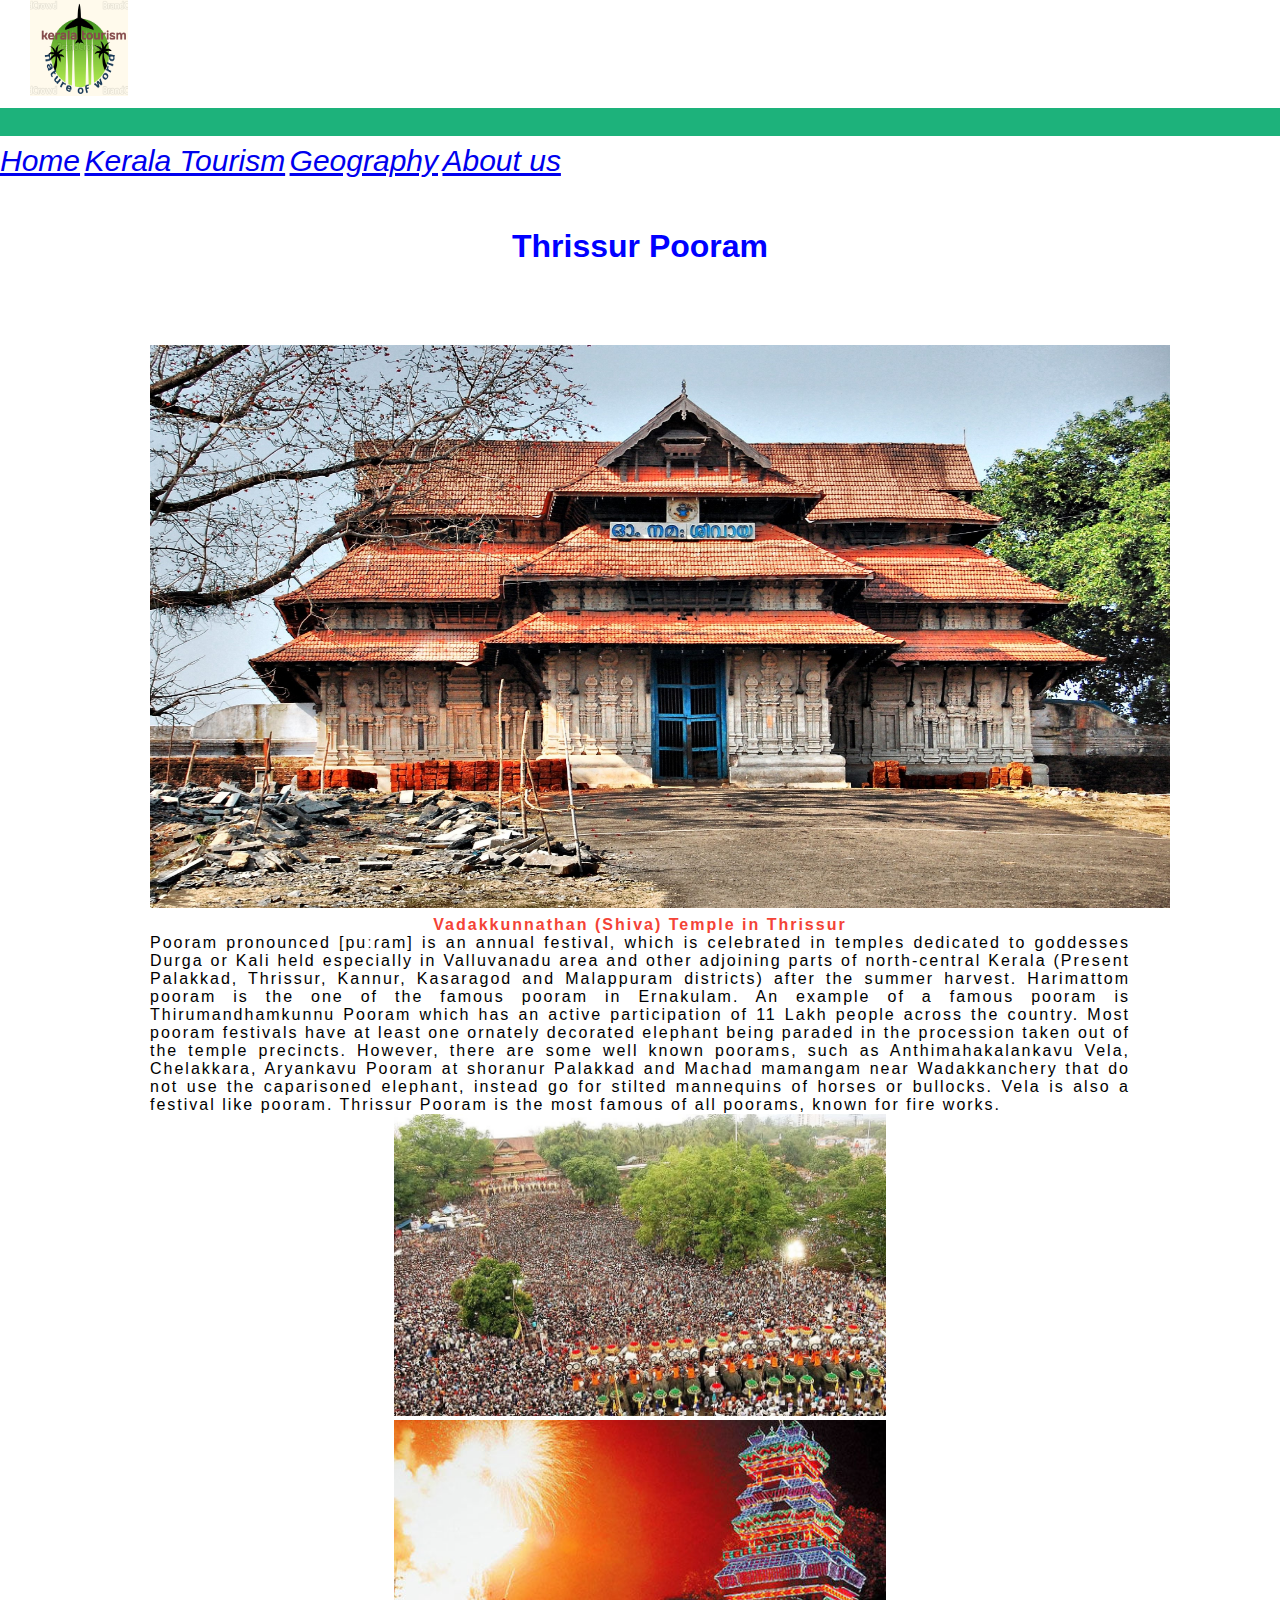
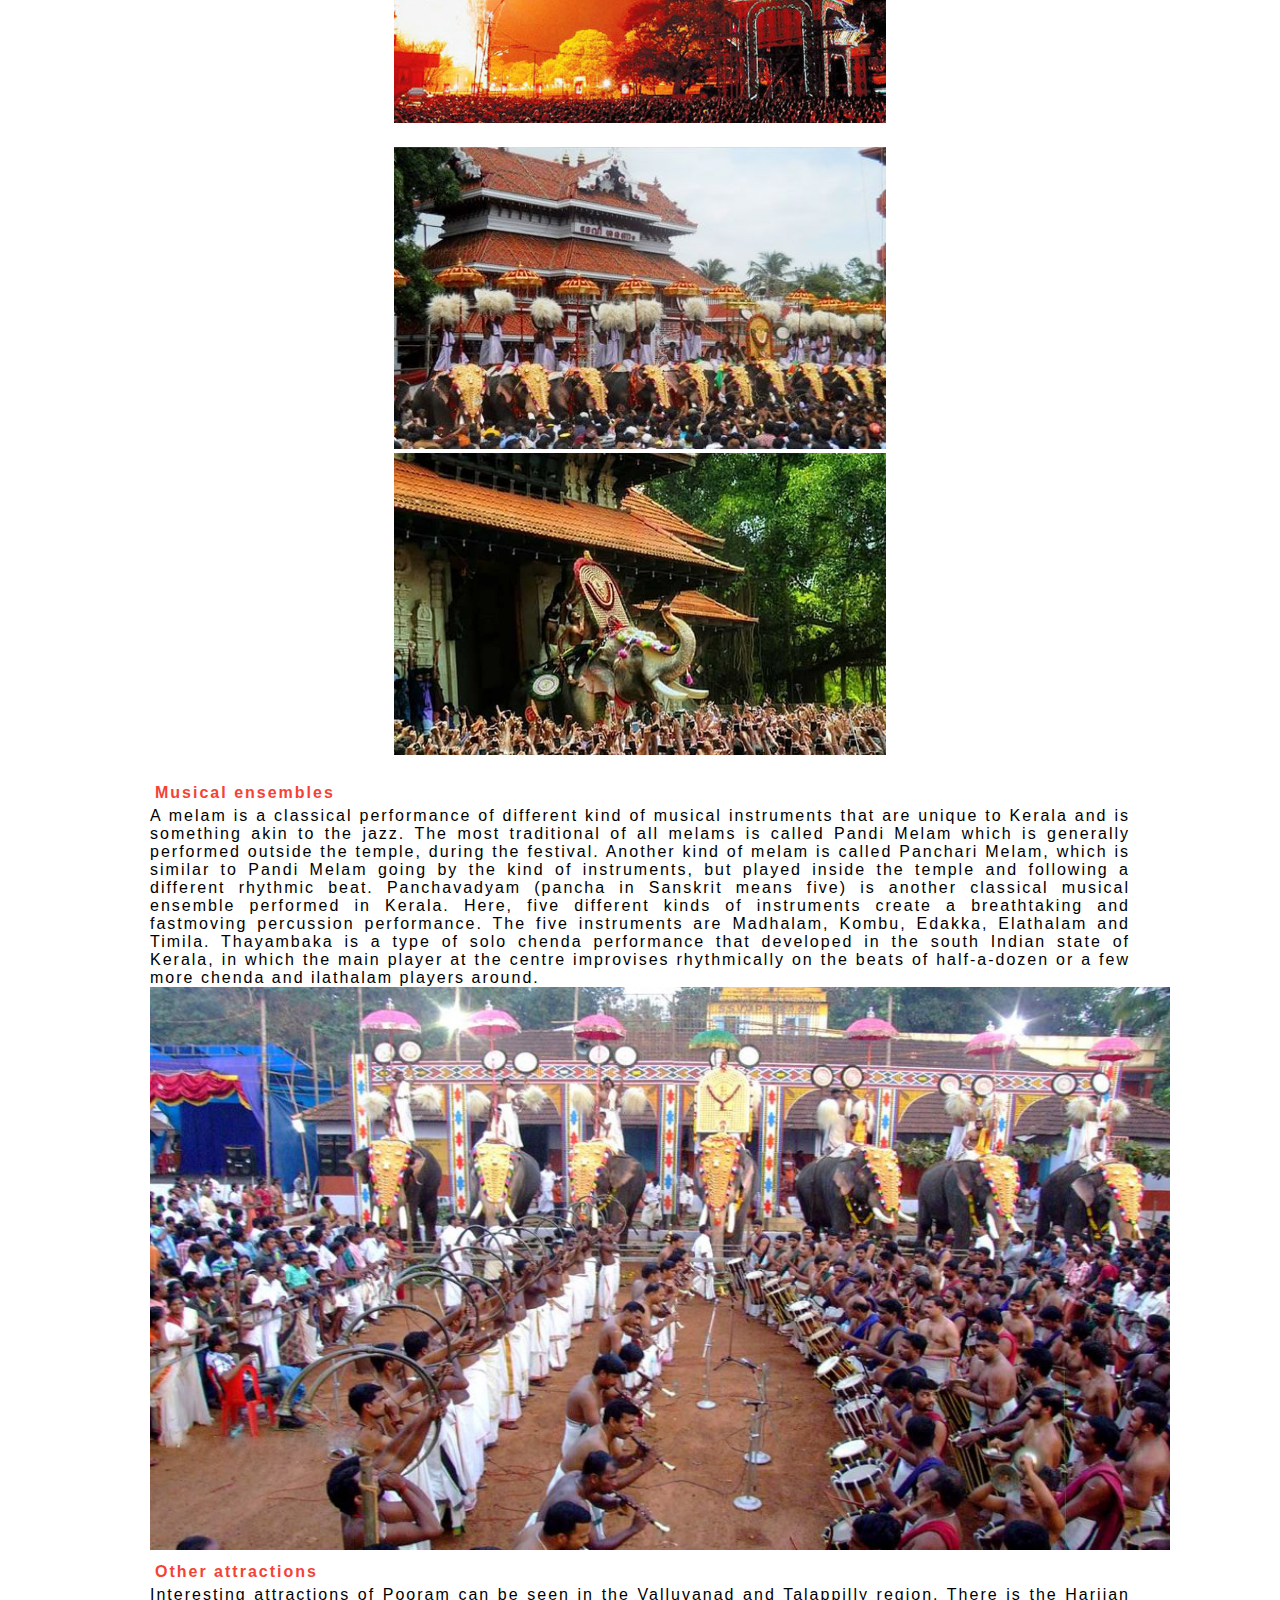
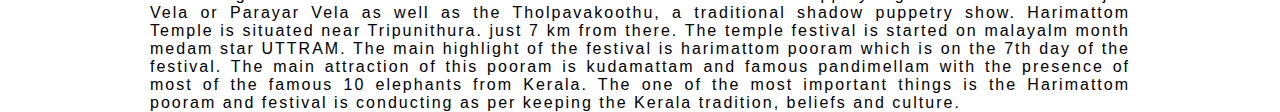
<file: trissur.html>
<!DOCTYPE html>
<html lang="en">
    <head>
        <meta charset="UTF-8">
        <meta http-equiv="X-UA-Compatible" content="IE=edge">
        <meta name="viewport" content="width=device-width, initial-scale=1.0">
        <title>trissur-pooram</title>
        <link rel="stylesheet" href="./assets/css/style.css">
        <script src="https://cdn.jsdelivr.net/npm/@popperjs/core@2.10.2/dist/umd/popper.min.js" integrity="sha384-7+zCNj/IqJ95wo16oMtfsKbZ9ccEh31eOz1HGyDuCQ6wgnyJNSYdrPa03rtR1zdB" crossorigin="anonymous"></script>
        <script src="https://cdn.jsdelivr.net/npm/bootstrap@5.1.3/dist/js/bootstrap.min.js" integrity="sha384-QJHtvGhmr9XOIpI6YVutG+2QOK9T+ZnN4kzFN1RtK3zEFEIsxhlmWl5/YESvpZ13" crossorigin="anonymous"></script>
        <link href="https://cdn.jsdelivr.net/npm/bootstrap@5.1.3/dist/css/bootstrap.min.css" rel="stylesheet" integrity="sha384-1BmE4kWBq78iYhFldvKuhfTAU6auU8tT94WrHftjDbrCEXSU1oBoqyl2QvZ6jIW3" crossorigin="anonymous">
        <script src="https://cdn.jsdelivr.net/npm/bootstrap@5.1.3/dist/js/bootstrap.bundle.min.js" integrity="sha384-ka7Sk0Gln4gmtz2MlQnikT1wXgYsOg+OMhuP+IlRH9sENBO0LRn5q+8nbTov4+1p" crossorigin="anonymous"></script>
        
    </head>
    <body>
    
        <!-- naval-bar start here -->
    
        <nav class="navbar navbar-expand-lg navbar-light bg-light">
            <a class="navbar-brand" href="#">
                <img src="./img/logo2.png" alt="logo">
            </a>
            <button class="navbar-toggler" type="button" data-toggle="collapse" data-target="#navbarNavAltMarkup" aria-controls="navbarNavAltMarkup" aria-expanded="false" aria-label="Toggle navigation">
              <span class="navbar-toggler-icon"></span>
            </button>
            <div class="collapse navbar-collapse" id="navbarText">
              <div class="navbar-nav">
                <a class="nav-item nav-link" href="index.html" class="navar">Home</a>
                <a class="nav-item nav-link" href="tourism.html">Kerala Tourism</a>
                <a class="nav-item nav-link" href="geography.html">Geography</a>
                <a class="nav-item nav-link" href="#">About us</a>
              </div>  
            </div>
          </nav>
    
          
        <!-- naval-bar end here -->

        <!-- heading start -->
        <header class="heading">
            <h1>Thrissur Pooram</h1>
        </header>

        <!-- heading end -->

        <!-- content start -->

        <div class="trissur">
          <div class="pooram"> 
              <img src="./img/pooram6.jpg" alt="pooram">
              <p>Vadakkunnathan (Shiva) Temple in Thrissur</p>
          </div>
          <p>Pooram pronounced [puːɾam] is an annual festival, which is celebrated in temples dedicated to goddesses Durga or Kali held especially in Valluvanadu area and other adjoining parts of north-central Kerala (Present Palakkad, Thrissur, Kannur, Kasaragod and Malappuram districts) after the summer harvest. Harimattom pooram is the one of the famous pooram in Ernakulam. An example of a famous pooram is Thirumandhamkunnu Pooram which has an active participation of 11 Lakh people across the country. Most pooram festivals have at least one ornately decorated elephant being paraded in the procession taken out of the temple precincts. However, there are some well known poorams, such as Anthimahakalankavu Vela, Chelakkara, Aryankavu Pooram at shoranur Palakkad and Machad mamangam near Wadakkanchery that do not use the caparisoned elephant, instead go for stilted mannequins of horses or bullocks. Vela is also a festival like pooram. Thrissur Pooram is the most famous of all poorams, known for fire works. </p>
          <div class="pict">
            <img src="./img/pooram1.jpg" alt="climate">
            <img src="./img/pooram3.jpg" alt="climate"class="pi"> 
          </div>
          <div class="pict">
            <img src="./img/pooram7.jpeg" alt="climate">
            <img src="./img/pooram8.jpg" alt="climate"class="pi"> 
          </div> 
          <h4>Musical ensembles</h4> 
          <p>A melam is a classical performance of different kind of musical instruments that are unique to Kerala and is something akin to the jazz. The most traditional of all melams is called Pandi Melam which is generally performed outside the temple, during the festival. Another kind of melam is called Panchari Melam, which is similar to Pandi Melam going by the kind of instruments, but played inside the temple and following a different rhythmic beat.

            Panchavadyam (pancha in Sanskrit means five) is another classical musical ensemble performed in Kerala. Here, five different kinds of instruments create a breathtaking and fastmoving percussion performance. The five instruments are Madhalam, Kombu, Edakka, Elathalam and Timila.
            
            Thayambaka is a type of solo chenda performance that developed in the south Indian state of Kerala, in which the main player at the centre improvises rhythmically on the beats of half-a-dozen or a few more chenda and ilathalam players around.</p>
          <div class="pooram"> 
            <img src="./img/pooram9.jpg" alt="pooram">
          </div>
          <h4>Other attractions</h4>
          <p>Interesting attractions of Pooram can be seen in the Valluvanad and Talappilly region. There is the Harijan Vela or Parayar Vela as well as the Tholpavakoothu, a traditional shadow puppetry show. Harimattom Temple is situated near Tripunithura. just 7 km from there. The temple festival is started on malayalm month medam star UTTRAM. The main highlight of the festival is harimattom pooram which is on the 7th day of the festival. The main attraction of this pooram is kudamattam and famous pandimellam with the presence of most of the famous 10 elephants from Kerala. The one of the most important things is the Harimattom pooram and festival is conducting as per keeping the Kerala tradition, beliefs and culture.</p>
        </div> 

      <!-- content end -->
        
     
</body>
</html>
</file>
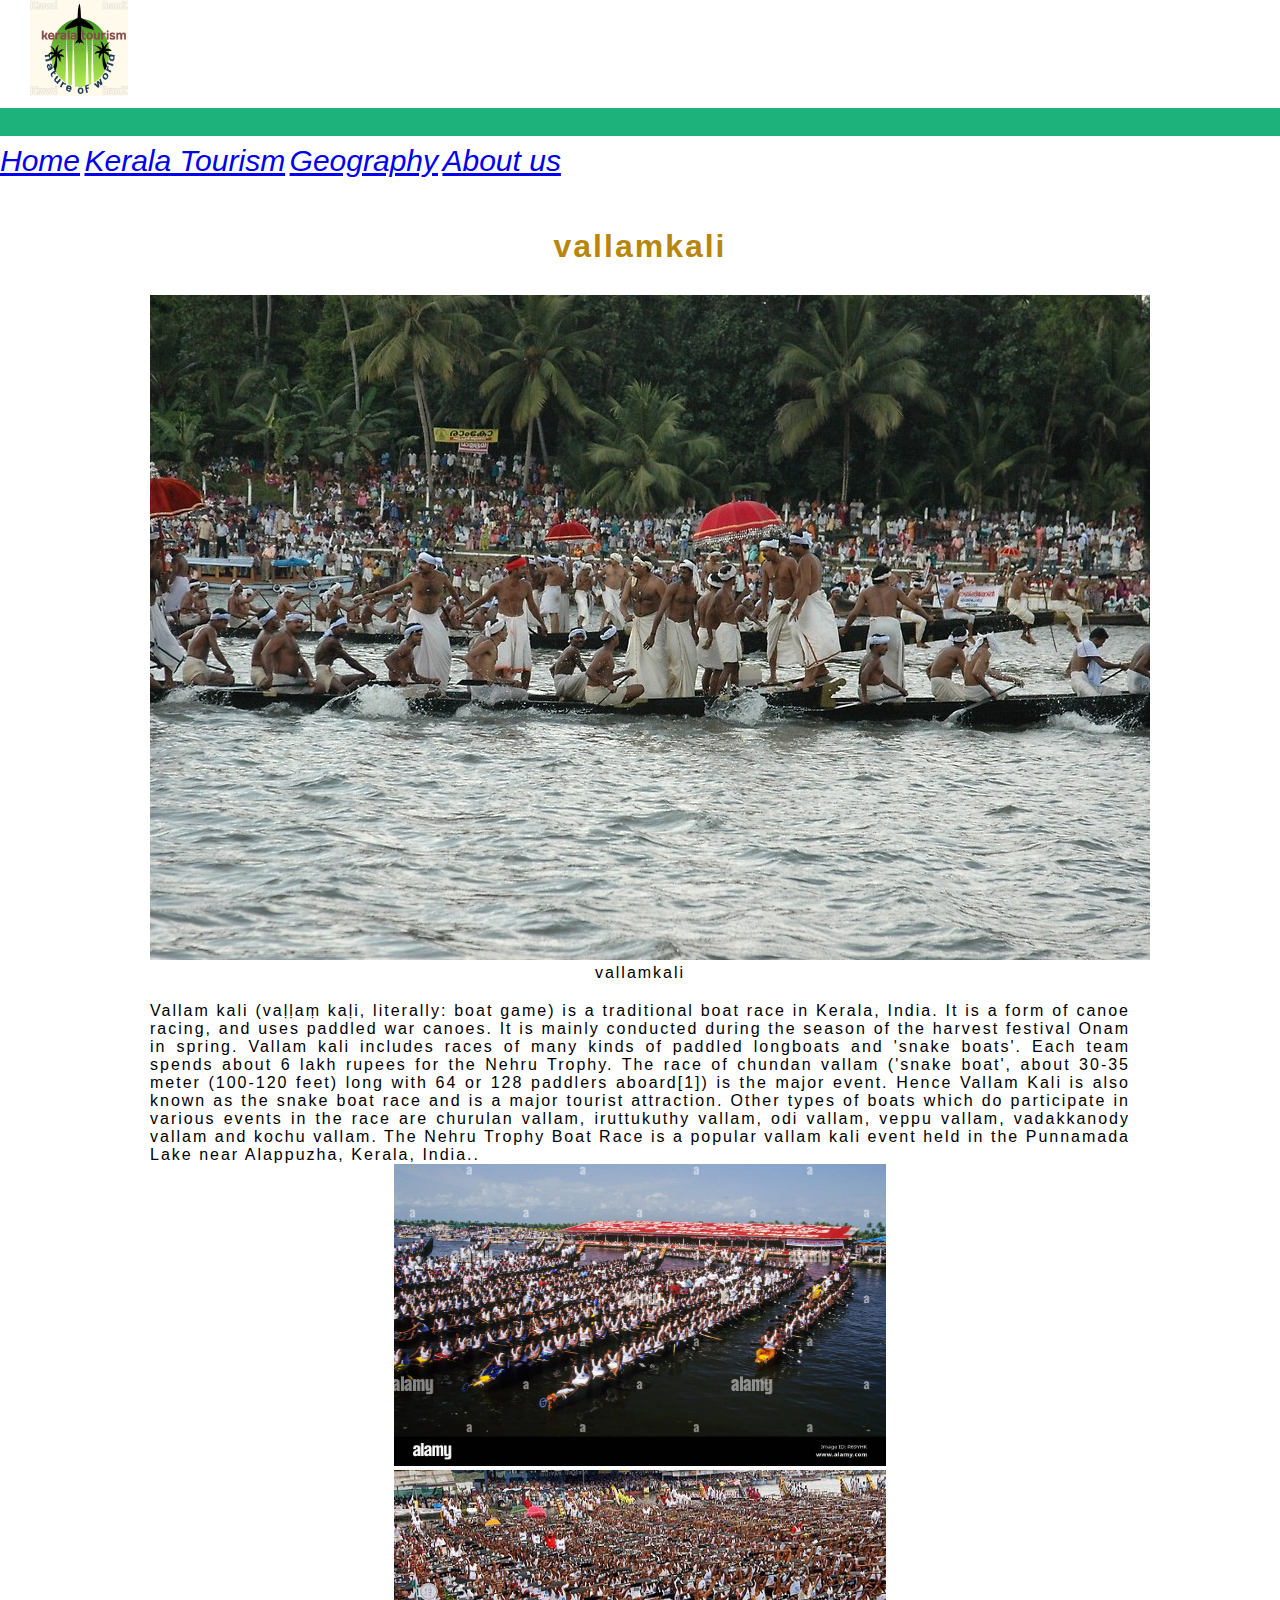
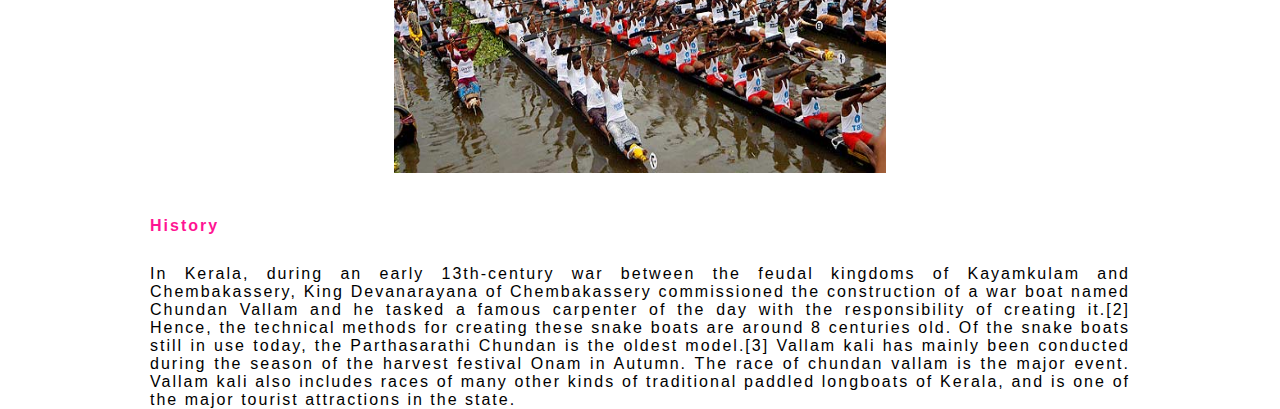
<file: vallamkali.html>
<!DOCTYPE html>
<html lang="en">
    <!DOCTYPE html>
    <html lang="en">
        <head>
            <meta charset="UTF-8">
            <meta http-equiv="X-UA-Compatible" content="IE=edge">
            <meta name="viewport" content="width=device-width, initial-scale=1.0">
            <title>vallam-kali</title>
            <link rel="stylesheet" href="./assets/css/style.css">
            <script src="https://cdn.jsdelivr.net/npm/@popperjs/core@2.10.2/dist/umd/popper.min.js" integrity="sha384-7+zCNj/IqJ95wo16oMtfsKbZ9ccEh31eOz1HGyDuCQ6wgnyJNSYdrPa03rtR1zdB" crossorigin="anonymous"></script>
            <script src="https://cdn.jsdelivr.net/npm/bootstrap@5.1.3/dist/js/bootstrap.min.js" integrity="sha384-QJHtvGhmr9XOIpI6YVutG+2QOK9T+ZnN4kzFN1RtK3zEFEIsxhlmWl5/YESvpZ13" crossorigin="anonymous"></script>
            <link href="https://cdn.jsdelivr.net/npm/bootstrap@5.1.3/dist/css/bootstrap.min.css" rel="stylesheet" integrity="sha384-1BmE4kWBq78iYhFldvKuhfTAU6auU8tT94WrHftjDbrCEXSU1oBoqyl2QvZ6jIW3" crossorigin="anonymous">
            <script src="https://cdn.jsdelivr.net/npm/bootstrap@5.1.3/dist/js/bootstrap.bundle.min.js" integrity="sha384-ka7Sk0Gln4gmtz2MlQnikT1wXgYsOg+OMhuP+IlRH9sENBO0LRn5q+8nbTov4+1p" crossorigin="anonymous"></script>
            
        </head>
        <body>
        
            <!-- naval-bar start here -->
        
            <nav class="navbar navbar-expand-lg navbar-light bg-light">
                <a class="navbar-brand" href="#">
                    <img src="./img/logo2.png" alt="logo">
                </a>
                <button class="navbar-toggler" type="button" data-toggle="collapse" data-target="#navbarNavAltMarkup" aria-controls="navbarNavAltMarkup" aria-expanded="false" aria-label="Toggle navigation">
                  <span class="navbar-toggler-icon"></span>
                </button>
                <div class="collapse navbar-collapse" id="navbarText">
                  <div class="navbar-nav">
                    <a class="nav-item nav-link" href="index.html" class="navar">Home</a>
                    <a class="nav-item nav-link" href="tourism.html">Kerala Tourism</a>
                    <a class="nav-item nav-link" href="geography.html">Geography</a>
                    <a class="nav-item nav-link" href="#">About us</a>
                  </div>  
                </div>
              </nav>
        
              
            <!-- naval-bar end here -->
    
            <!-- heading start -->

            <div class="vallamkali">
                <h1>vallamkali</h1>
                <div class="game"> 
                    <img src="./img/vallamkali3.jpg" alt="vallamkali">
                    <p>vallamkali</p>
                </div>
                <p>Vallam kali (vaḷḷaṃ kaḷi, literally: boat game) is a traditional boat race in Kerala, India. It is a form of canoe racing, and uses paddled war canoes. It is mainly conducted during the season of the harvest festival Onam in spring. Vallam kali includes races of many kinds of paddled longboats and 'snake boats'. Each team spends about 6 lakh rupees for the Nehru Trophy.

                    The race of chundan vallam ('snake boat', about 30-35 meter (100-120 feet) long with 64 or 128 paddlers aboard[1]) is the major event. Hence Vallam Kali is also known as the snake boat race and is a major tourist attraction. Other types of boats which do participate in various events in the race are churulan vallam, iruttukuthy vallam, odi vallam, veppu vallam, vadakkanody vallam and kochu vallam. The Nehru Trophy Boat Race is a popular vallam kali event held in the Punnamada Lake near Alappuzha, Kerala, India..</p>
                <div class="pict">
                    <img src="./img/vallamkali1.jpg" alt="climate">
                    <img src="./img/vallamkali2.jpg" alt="climate"class="pi"> 
                </div> 
                <h4>History</h4>   
                <p>In Kerala, during an early 13th-century war between the feudal kingdoms of Kayamkulam and Chembakassery, King Devanarayana of Chembakassery commissioned the construction of a war boat named Chundan Vallam and he tasked a famous carpenter of the day with the responsibility of creating it.[2] Hence, the technical methods for creating these snake boats are around 8 centuries old. Of the snake boats still in use today, the Parthasarathi Chundan is the oldest model.[3]

                    Vallam kali has mainly been conducted during the season of the harvest festival Onam in Autumn. The race of chundan vallam is the major event. Vallam kali also includes races of many other kinds of traditional paddled longboats of Kerala, and is one of the major tourist attractions in the state.</p>
            </div>
    
</body>
</html>
</file>
<file: assets/css/style.css>
/* index.html start */

@import url('https://fonts.googleapis.com/css2?family=Roboto:wght@300;400;700&display=swap');

*{
    box-sizing: border-box;
    margin: 0;
    padding: 0;
}

body{
    font-family: 'Roboto', sans-serif;
}

/* naval bar */


.navbar img{
    height: 6em;
    width: 8em;
    padding-left: 30px;
}

.navbar-nav a{
    font-size: 30px;
    font-weight: 500;
    font-style: italic;
}


/* close naval bar */

/* carousel start */

.container{
    margin: 10px;
    padding: 20px;
}
.carousel-inner{
    height: 500px;
 
}
.carousel-item img{
    filter: grayscale(100%);
}
.carousel-item img:hover{
    filter: none;
}

/* carousel end */

/* heading start */

.heading{
    text-align: center;
    color: blue;
    padding: 50px;
}

/* heading end */

/* culture start */

.py-3box{
    padding: 10px;
}

.culture-info h1{
    text-align: center;
    font-family: 'Segoe UI', Tahoma, Geneva, Verdana, sans-serif;
    color: darkmagenta;
}
.culture-info p{
  text-align: justify;
}

/* culture end */

/* index.html end */

/* login.html start */

body {font-family: Arial, Helvetica, sans-serif;}
form {border: 3px solid #f1f1f1;}

input[type=text], input[type=password] {
  width: 100%;
  padding: 12px 20px;
  margin: 8px 0;
  display: inline-block;
  border: 1px solid #ccc;
  box-sizing: border-box;
}


/* Change styles for span and cancel button on extra small screens */
@media screen and (max-width: 300px) {
  span.psw {
     display: block;
     float: none;
  }
  .cancelbtn {
     width: 100%;
  }
}
  button {
    background-color: #4CAF50;
    color: white;
    padding: 14px 20px;
    margin: 8px 0;
    border: none;
    cursor: pointer;
    width: 100%;
  }
  
  button:hover {
    opacity: 0.8;
  }
  
  .cancelbtn {
    width: auto;
    padding: 10px 18px;
    background-color: #f44336;
  }
  .container h2{
      text-align: center;
      color: rebeccapurple;
  }
  
  .imgcontainer {
    text-align: center;
    margin: 24px 0 12px 0;
  }
  
  img.avatar {
    width: 40%;
    border-radius: 50%;
  }
  
  .container {
    padding: 16px;
  }
  .row-1 {
    display: -ms-flexbox; /* IE10 */
    display: flex;
    -ms-flex-wrap: wrap; /* IE10 */
    flex-wrap: wrap;
    margin: 0 205px 16px;
    
  }
  
  span.psw {
    float: right;
    padding-top: 16px;

  }
  .col-75 {
    padding: 0 16px;
  }
  
  .psw a{
      text-decoration: none;
  }

  /* login.html end */

/* signup.html start */

* {box-sizing:border-box}

/* Full-width input fields */
  input[type=text], input[type=password] {
  width: 100%;
  padding: 15px;
  margin: 5px 0 22px 0;
  display: inline-block;
  border: none;
  background: #f1f1f1;
}

input[type=text]:focus, input[type=password]:focus {
  background-color: #ddd;
  outline: none;
}

hr {
  border: 1px solid #f1f1f1;
  margin-bottom: 25px;
}

/* Set a style for all buttons */
button {
  background-color: #04AA6D;
  color: white;
  padding: 14px 20px;
  margin: 8px 0;
  border: none;
  cursor: pointer;
  width: 100%;
  opacity: 0.9;
}

button:hover {
  opacity:1;
}

/* Extra styles for the cancel button */
.cancelbutton {
  padding: 14px 20px;
  background-color: #f44336;
}

/* Float cancel and signup buttons and add an equal width */
.cancelbutton, .signupbutton {
  float: left;
  width: 50%;
}

/* Add padding to container elements */
.container {
  padding: 16px;
}

.heading h2 p{
  text-align: center;
}

/* Clear floats */
.clearfix::after {
  content: "";
  clear: both;
  display: table;
}

/* Change styles for cancel button and signup button on extra small screens */
@media screen and (max-width: 300px) {
  .cancelbtn, .signupbtn {
    width: 100%;
  }
}

/* signup.html end */

/* tourism.html start */

.department {
    padding-left: 150px;
    padding-right: 150px;
    padding-top: 30px;
    text-align: justify;
    letter-spacing: 2px;
    
    
}

.image{
  text-align: center;
  padding-bottom: 20px;
}

.image img{
    height: 10cm;
    width: 15cm;
}

.image h4{
  color: #f44336;
}

.tourist{
  text-align: center;
  padding-bottom: 20px;
}

.tourist img{
  height: 12cm;
  width: 22cm;
}

/* tourism.html end */

/* geography.html start */

.kerala{
  text-align: center;
}
.geography {
  padding-left: 150px;
  padding-right: 150px;
  padding-top: 30px;
  text-align: justify;
  letter-spacing: 2px;
  font-style:oblique;
  letter-spacing: normal;
}

.climate {
  text-align: center;
  padding-bottom: 20px;
  padding-top: 20px;
}
.pict{
  text-align: center;
  padding-bottom: 20px;
}
.pict img{
    height: 8cm;
    width: 13cm;
}

.pi img{
  float: right;
  position: relative;
}

/* geography.html end */

/* trissur.html start */

.pooram{
  text-align: center;
}

.pooram img{
  height: 15cm;
  width: 27cm;
  padding-bottom:4px ;
}

.pooram p{
  color: #f44336;
  font-weight: bold;
}

.trissur{
  padding-left: 150px;
  padding-right: 150px;
  padding-top: 30px;
  text-align: justify;
  letter-spacing: 2px;
  font-weight: 500;
}

.trissur h4{
  color: #f44336;
  padding: 5px;
}

/* trissur.html end */

/* food.html start  */

.food{
  padding-left: 150px;
  padding-right: 150px;
  padding-top: 30px;
  text-align: justify;
  letter-spacing: 2px;
  font-weight: 500;
}

.food h1{
  text-align: center;
  color: chocolate;
  font-weight: 800;
  padding-bottom: 30px;
}

.sadya{
  text-align: center;
}

.sadya img{
  height: 15cm;
  width: 27cm;
  padding-bottom:4px ;
}

.sadya p{
  font-size: larger;
  font-weight: 500;
  color: darkred;
}

.food h4{
  font-style: oblique;
  color: indigo;
  padding-top:20px ;
  padding-bottom: 30px;
}

/* food.html end */

/* kathakali.html */

.kathakali{
  padding-left: 150px;
  padding-right: 150px;
  padding-top: 30px;
  text-align: justify;
  letter-spacing: 2px;
  font-weight: 500;
}

.kathakali h1{
  text-align: center;
  color: sienna;
  font-weight: bolder;
}

.kathakali h4{
  font-style: inherit;
  color: deeppink;
  padding-top: 20px;
  padding-bottom: 30px;
}

.katha{
  text-align: center;
}

.katha img{
  height: 10cm;
  width: 16cm;
}

/* kathakali.html end */

/* vallamkali.html start */

.vallamkali{
  padding-left: 150px;
  padding-right: 150px;
  padding-top: 30px;
  text-align: justify;
  letter-spacing: 2px;
  font-weight: 500;
}

.vallamkali h1{
  text-align: center;
  padding-top: 20px;
  padding-bottom: 30px;
  color: darkgoldenrod;
}

.game{
  text-align: center;
  padding-bottom: 20px;
}

.vallamkali h4{
  font-style: inherit;
  color: deeppink;
  padding-top: 20px;
  padding-bottom: 30px;

}
</file>
